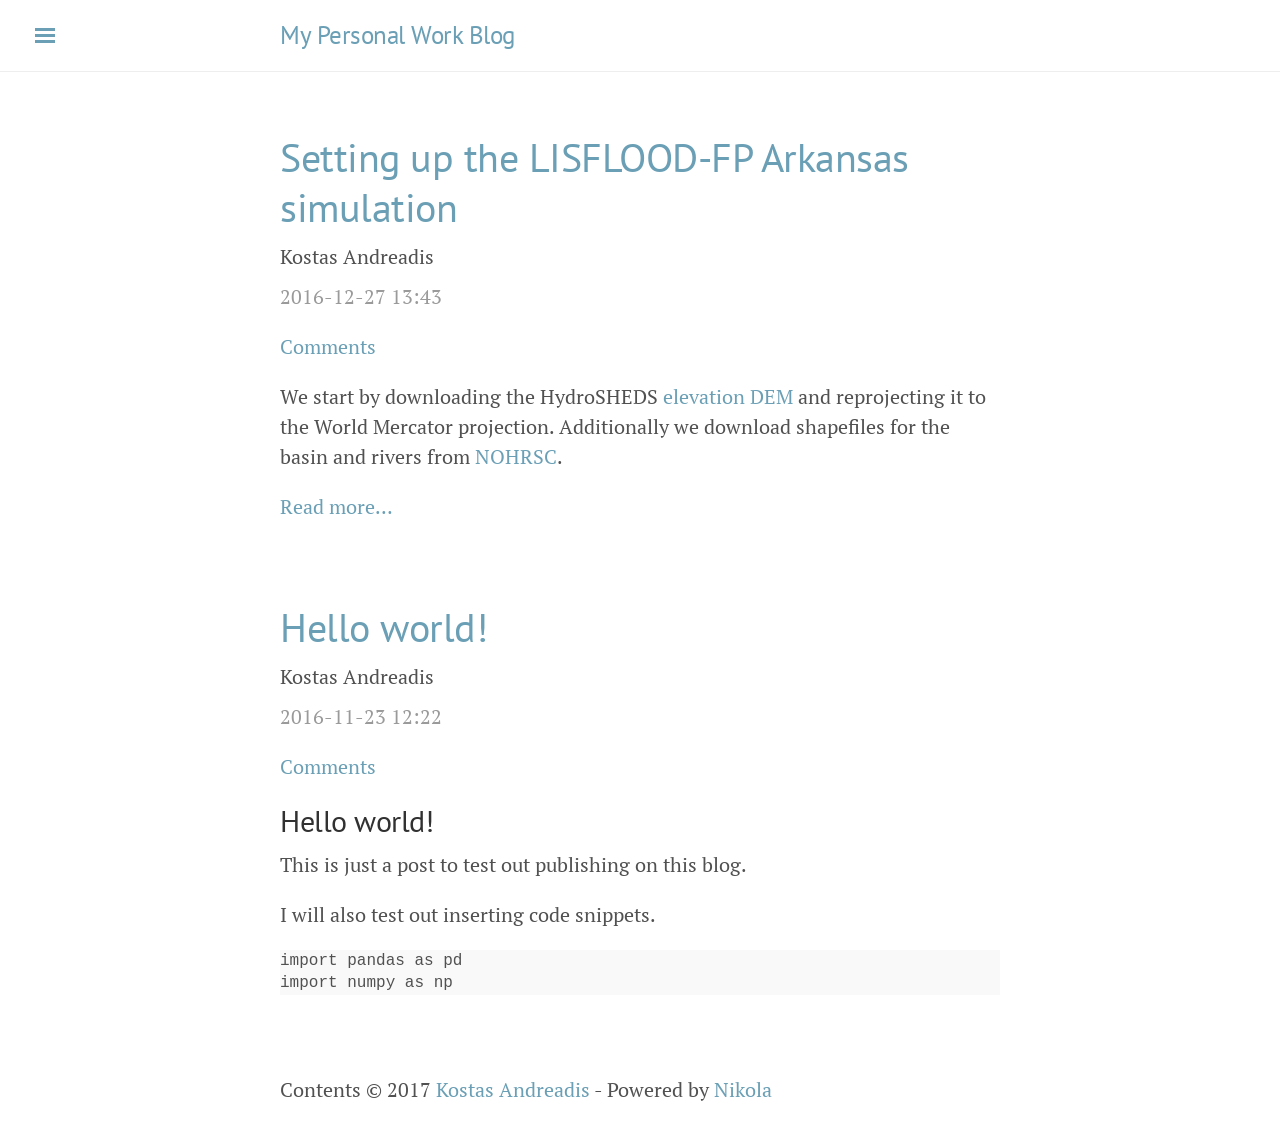
<file: index.html>
<!DOCTYPE html>
<html prefix="og: http://ogp.me/ns# article: http://ogp.me/ns/article# " vocab="http://ogp.me/ns" lang="en">
<head>
<meta charset="utf-8">
<meta name="description" content="Blogging about my work projects.">
<meta name="viewport" content="width=device-width">
<title>My Personal Work Blog | My Personal Work Blog</title>
<link href="assets/css/all.css" rel="stylesheet" type="text/css">
<link rel="stylesheet" href="//fonts.googleapis.com/css?family=PT+Serif:400,400italic,700%7CPT+Sans:400">
<link rel="alternate" type="application/rss+xml" title="RSS" href="rss.xml">
<link rel="canonical" href="https://kandread.github.io/">
<!--[if lt IE 9]><script src="assets/js/html5.js"></script><![endif]--><link rel="prefetch" href="posts/Setting-up-the-LISFLOOD-FP-Arkansas-simulation/" type="text/html">
</head>
<body class="theme-base-0d">
    <a href="#content" class="sr-only sr-only-focusable">Skip to main content</a>
    <!-- Target for toggling the sidebar `.sidebar-checkbox` is for regular
            styles, `#sidebar-checkbox` for behavior. -->
    <input type="checkbox" class="sidebar-checkbox" id="sidebar-checkbox"><!-- Toggleable sidebar --><div class="sidebar" id="sidebar">
        <div class="sidebar-item">
            <p>A reserved <a href="https://getnikola.com" target="_blank">Nikola</a> theme that places the utmost gravity on content with a hidden drawer. Made by <a href="https://twitter.com/mdo" target="_blank">@mdo</a> for Jekyll,
            ported to Nikola by <a href="https://twitter.com/ralsina" target="_blank">@ralsina</a>.</p>
        </div>
        
    <nav id="menu" role="navigation" class="sidebar-nav"><a class="sidebar-nav-item" href="archive.html">Archive</a>
        <a class="sidebar-nav-item" href="categories/">Tags</a>
        <a class="sidebar-nav-item" href="rss.xml">RSS feed</a>
    
    
    </nav>
</div>

    <!-- Wrap is the content to shift when toggling the sidebar. We wrap the
         content to avoid any CSS collisions with our real content. -->
    <div class="wrap">
      <div class="masthead">
        <div class="container">
          
    <h3 id="brand" class="masthead-title">
      <a href="https://kandread.github.io/" title="My Personal Work Blog" rel="home">My Personal Work Blog</a>
    </h3>

        </div>
      </div>

      <div class="container content" id="content">
        

<div class="posts">
    <article class="post h-entry post-text"><header><h1 class="post-title p-name"><a href="posts/Setting-up-the-LISFLOOD-FP-Arkansas-simulation/" class="u-url">Setting up the LISFLOOD-FP Arkansas simulation</a></h1>
        <div class="metadata">
            <p class="byline author vcard"><span class="byline-name fn">Kostas Andreadis</span></p>
            <p class="dateline"><a href="posts/Setting-up-the-LISFLOOD-FP-Arkansas-simulation/" rel="bookmark"><time class="post-date published dt-published" datetime="2016-12-27T13:43:00-08:00" title="2016-12-27 13:43">2016-12-27 13:43</time></a></p>
                <p class="commentline">
        
    <a href="posts/Setting-up-the-LISFLOOD-FP-Arkansas-simulation/#disqus_thread" data-disqus-identifier="cache/posts/setting-up-the-arkansas-lisflood-fp-simulation.html">Comments</a>


        </p>
</div>
    </header><div class="p-summary entry-summary">
    <div>
<p>We start by downloading the HydroSHEDS <a class="reference external" href="http://earlywarning.usgs.gov/hydrodata/sa_30s_zip_grid/na_dem_30s_grid.zip">elevation DEM</a> and reprojecting it to the World Mercator projection. Additionally we download shapefiles for the basin and rivers from <a class="reference external" href="http://www.nohrsc.noaa.gov/gisdatasets/">NOHRSC</a>.</p>
<p class="more"><a href="posts/Setting-up-the-LISFLOOD-FP-Arkansas-simulation/">Read more…</a></p>
</div>
    </div>
    </article><article class="post h-entry post-text"><header><h1 class="post-title p-name"><a href="posts/hello-world/" class="u-url">Hello world!</a></h1>
        <div class="metadata">
            <p class="byline author vcard"><span class="byline-name fn">Kostas Andreadis</span></p>
            <p class="dateline"><a href="posts/hello-world/" rel="bookmark"><time class="post-date published dt-published" datetime="2016-11-23T12:22:58-08:00" title="2016-11-23 12:22">2016-11-23 12:22</time></a></p>
                <p class="commentline">
        
    <a href="posts/hello-world/#disqus_thread" data-disqus-identifier="cache/posts/hello-world.html">Comments</a>


        </p>
</div>
    </header><div class="p-summary entry-summary">
    <div id="outline-container-sec-1" class="outline-2">
<h2 id="sec-1">Hello world!</h2>
<div class="outline-text-2" id="text-1">
<p>
This is just a post to test out publishing on this blog.
</p>

<p>
I will also test out inserting code snippets.
</p>
<div class="highlight"><pre><span></span><span class="kn">import</span> <span class="nn">pandas</span> <span class="kn">as</span> <span class="nn">pd</span>
<span class="kn">import</span> <span class="nn">numpy</span> <span class="kn">as</span> <span class="nn">np</span>
</pre></div>
</div>
</div>
    </div>
    </article>
</div>



        
       <script>var disqus_shortname="https-kandread-github-io";(function(){var a=document.createElement("script");a.async=true;a.src="https://"+disqus_shortname+".disqus.com/count.js";(document.getElementsByTagName("head")[0]||document.getElementsByTagName("body")[0]).appendChild(a)}());</script><footer id="footer"><p>Contents © 2017         <a href="mailto:kandread@jpl.nasa.gov">Kostas Andreadis</a> - Powered by         <a href="https://getnikola.com" rel="nofollow">Nikola</a>         </p>
            
        </footer>
</div>
    </div>
    <label for="sidebar-checkbox" class="sidebar-toggle"></label>
    
    
    
            <script src="assets/js/all-nocdn.js"></script><!-- fancy dates --><script>
    moment.locale("en");
    fancydates(0, "YYYY-MM-DD HH:mm");
    </script><!-- end fancy dates -->
</body>
</html>
</file>
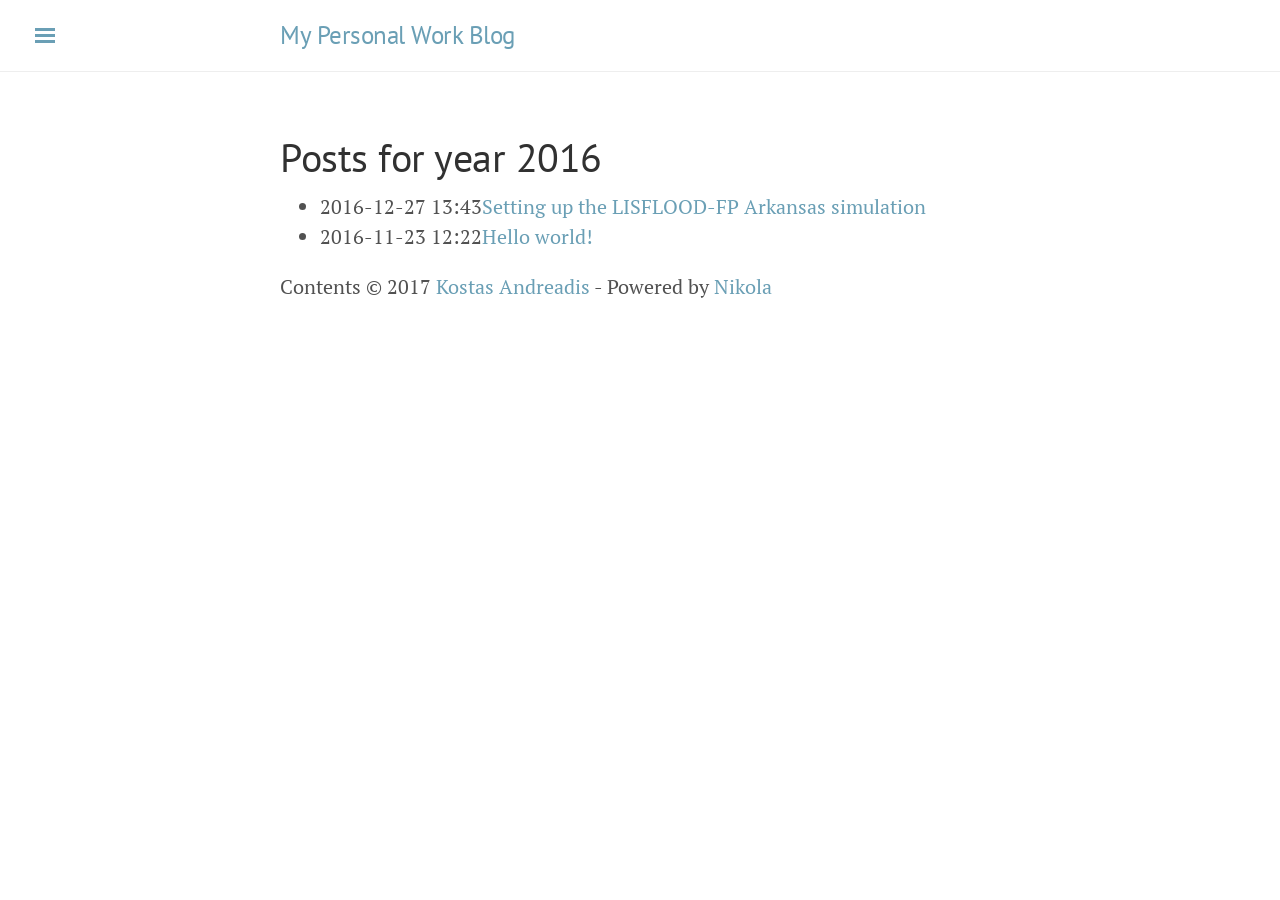
<file: 2016/index.html>
<!DOCTYPE html>
<html prefix="og: http://ogp.me/ns# article: http://ogp.me/ns/article# " vocab="http://ogp.me/ns" lang="en">
<head>
<meta charset="utf-8">
<meta name="description" content="Blogging about my work projects.">
<meta name="viewport" content="width=device-width">
<title>Posts for year 2016 | My Personal Work Blog</title>
<link href="../assets/css/all.css" rel="stylesheet" type="text/css">
<link rel="stylesheet" href="//fonts.googleapis.com/css?family=PT+Serif:400,400italic,700%7CPT+Sans:400">
<link rel="alternate" type="application/rss+xml" title="RSS" href="../rss.xml">
<link rel="canonical" href="https://kandread.github.io/2016/">
<!--[if lt IE 9]><script src="../assets/js/html5.js"></script><![endif]-->
</head>
<body class="theme-base-0d">
    <a href="#content" class="sr-only sr-only-focusable">Skip to main content</a>
    <!-- Target for toggling the sidebar `.sidebar-checkbox` is for regular
            styles, `#sidebar-checkbox` for behavior. -->
    <input type="checkbox" class="sidebar-checkbox" id="sidebar-checkbox"><!-- Toggleable sidebar --><div class="sidebar" id="sidebar">
        <div class="sidebar-item">
            <p>A reserved <a href="https://getnikola.com" target="_blank">Nikola</a> theme that places the utmost gravity on content with a hidden drawer. Made by <a href="https://twitter.com/mdo" target="_blank">@mdo</a> for Jekyll,
            ported to Nikola by <a href="https://twitter.com/ralsina" target="_blank">@ralsina</a>.</p>
        </div>
        
    <nav id="menu" role="navigation" class="sidebar-nav"><a class="sidebar-nav-item" href="../archive.html">Archive</a>
        <a class="sidebar-nav-item" href="../categories/">Tags</a>
        <a class="sidebar-nav-item" href="../rss.xml">RSS feed</a>
    
    
    </nav>
</div>

    <!-- Wrap is the content to shift when toggling the sidebar. We wrap the
         content to avoid any CSS collisions with our real content. -->
    <div class="wrap">
      <div class="masthead">
        <div class="container">
          
    <h3 id="brand" class="masthead-title">
      <a href="https://kandread.github.io/" title="My Personal Work Blog" rel="home">My Personal Work Blog</a>
    </h3>

        </div>
      </div>

      <div class="container content" id="content">
        
<article class="listpage"><header><h1>Posts for year 2016</h1>
    </header><ul class="postlist">
<li>
<time class="listdate" datetime="2016-12-27T13:43:00-08:00" title="2016-12-27 13:43">2016-12-27 13:43</time><a href="../posts/Setting-up-the-LISFLOOD-FP-Arkansas-simulation/" class="listtitle">Setting up the LISFLOOD-FP Arkansas simulation</a>
</li>
        <li>
<time class="listdate" datetime="2016-11-23T12:22:58-08:00" title="2016-11-23 12:22">2016-11-23 12:22</time><a href="../posts/hello-world/" class="listtitle">Hello world!</a>
</li>
    </ul></article><footer id="footer"><p>Contents © 2017         <a href="mailto:kandread@jpl.nasa.gov">Kostas Andreadis</a> - Powered by         <a href="https://getnikola.com" rel="nofollow">Nikola</a>         </p>
            
        </footer>
</div>
    </div>
    <label for="sidebar-checkbox" class="sidebar-toggle"></label>
    
    
    
            <script src="../assets/js/all-nocdn.js"></script><!-- fancy dates --><script>
    moment.locale("en");
    fancydates(0, "YYYY-MM-DD HH:mm");
    </script><!-- end fancy dates -->
</body>
</html>
</file>
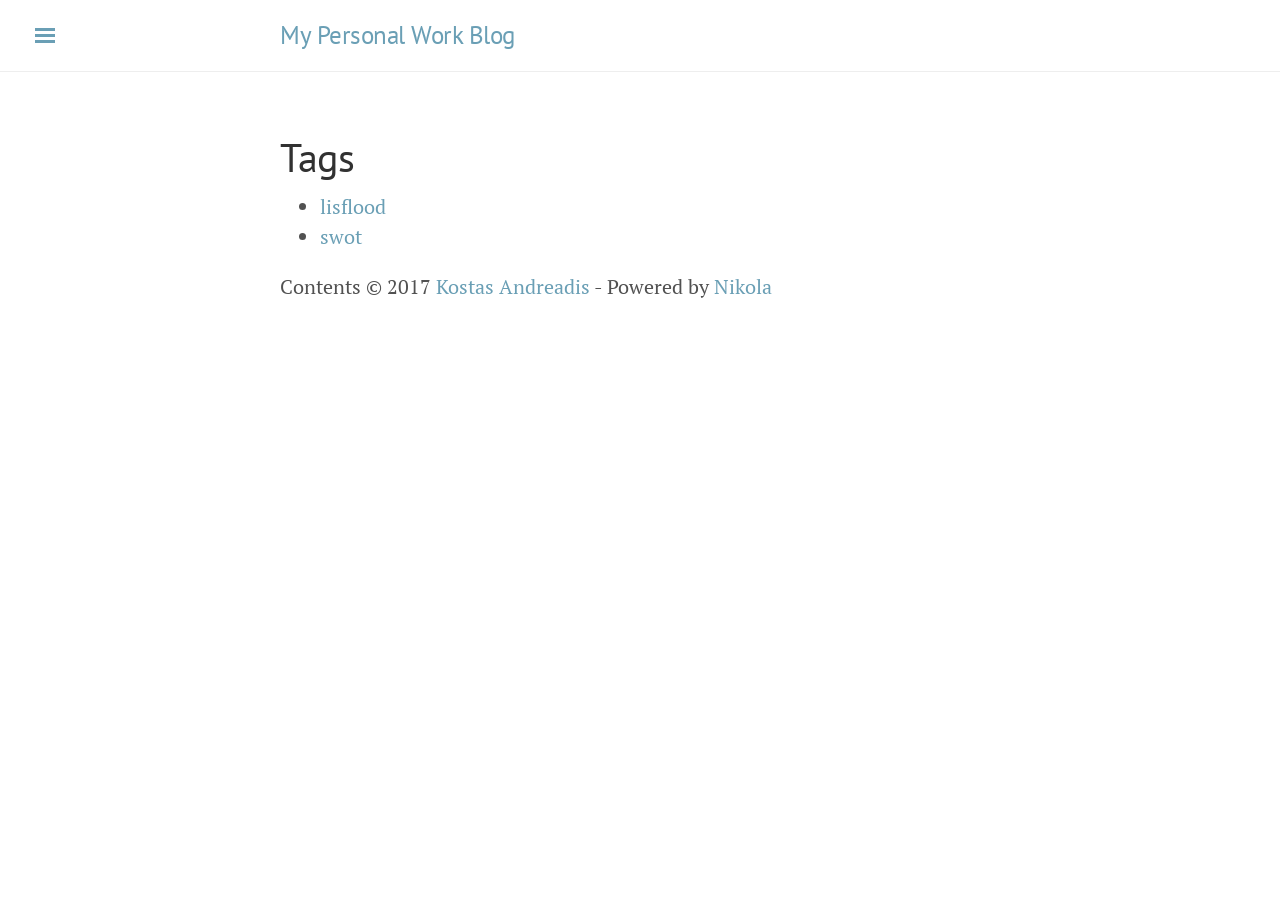
<file: categories/index.html>
<!DOCTYPE html>
<html prefix="og: http://ogp.me/ns# article: http://ogp.me/ns/article# " vocab="http://ogp.me/ns" lang="en">
<head>
<meta charset="utf-8">
<meta name="description" content="Tags">
<meta name="viewport" content="width=device-width">
<title>Tags | My Personal Work Blog</title>
<link href="../assets/css/all.css" rel="stylesheet" type="text/css">
<link rel="stylesheet" href="//fonts.googleapis.com/css?family=PT+Serif:400,400italic,700%7CPT+Sans:400">
<link rel="alternate" type="application/rss+xml" title="RSS" href="../rss.xml">
<link rel="canonical" href="https://kandread.github.io/categories/">
<!--[if lt IE 9]><script src="../assets/js/html5.js"></script><![endif]-->
</head>
<body class="theme-base-0d">
    <a href="#content" class="sr-only sr-only-focusable">Skip to main content</a>
    <!-- Target for toggling the sidebar `.sidebar-checkbox` is for regular
            styles, `#sidebar-checkbox` for behavior. -->
    <input type="checkbox" class="sidebar-checkbox" id="sidebar-checkbox"><!-- Toggleable sidebar --><div class="sidebar" id="sidebar">
        <div class="sidebar-item">
            <p>A reserved <a href="https://getnikola.com" target="_blank">Nikola</a> theme that places the utmost gravity on content with a hidden drawer. Made by <a href="https://twitter.com/mdo" target="_blank">@mdo</a> for Jekyll,
            ported to Nikola by <a href="https://twitter.com/ralsina" target="_blank">@ralsina</a>.</p>
        </div>
        
    <nav id="menu" role="navigation" class="sidebar-nav"><a class="sidebar-nav-item" href="../archive.html">Archive</a>
        <a class="sidebar-nav-item" href=".">Tags</a>
        <a class="sidebar-nav-item" href="../rss.xml">RSS feed</a>
    
    
    </nav>
</div>

    <!-- Wrap is the content to shift when toggling the sidebar. We wrap the
         content to avoid any CSS collisions with our real content. -->
    <div class="wrap">
      <div class="masthead">
        <div class="container">
          
    <h3 id="brand" class="masthead-title">
      <a href="https://kandread.github.io/" title="My Personal Work Blog" rel="home">My Personal Work Blog</a>
    </h3>

        </div>
      </div>

      <div class="container content" id="content">
        
<article class="tagindex"><header><h1>Tags</h1>
    </header><ul class="postlist">
<li><a class="reference listtitle" href="lisflood/">lisflood</a></li>
                <li><a class="reference listtitle" href="swot/">swot</a></li>
        </ul></article><footer id="footer"><p>Contents © 2017         <a href="mailto:kandread@jpl.nasa.gov">Kostas Andreadis</a> - Powered by         <a href="https://getnikola.com" rel="nofollow">Nikola</a>         </p>
            
        </footer>
</div>
    </div>
    <label for="sidebar-checkbox" class="sidebar-toggle"></label>
    
    
    
            <script src="../assets/js/all-nocdn.js"></script><!-- fancy dates --><script>
    moment.locale("en");
    fancydates(0, "YYYY-MM-DD HH:mm");
    </script><!-- end fancy dates -->
</body>
</html>
</file>
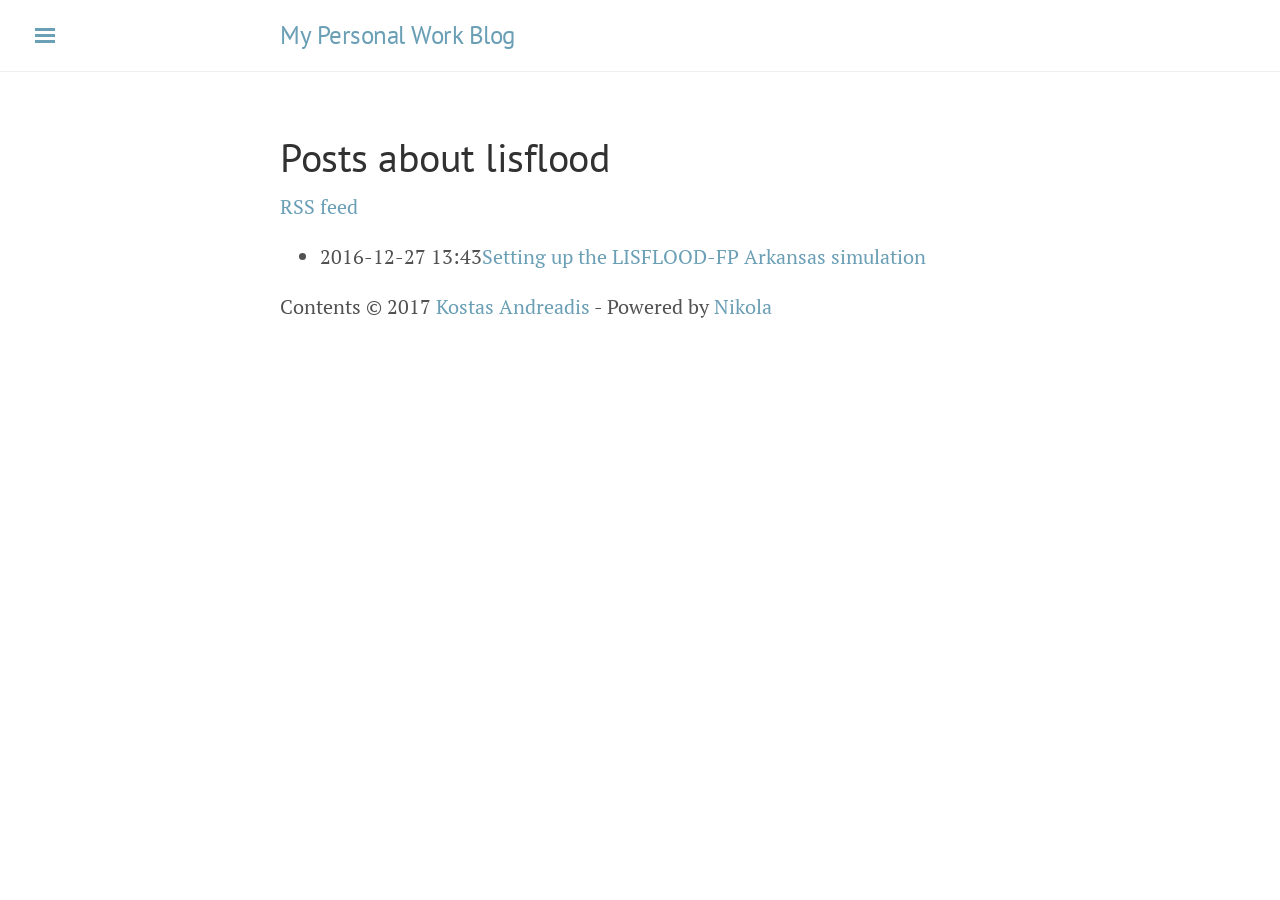
<file: categories/lisflood/index.html>
<!DOCTYPE html>
<html prefix="og: http://ogp.me/ns# article: http://ogp.me/ns/article# " vocab="http://ogp.me/ns" lang="en">
<head>
<meta charset="utf-8">
<meta name="viewport" content="width=device-width">
<title>Posts about lisflood | My Personal Work Blog</title>
<link href="../../assets/css/all.css" rel="stylesheet" type="text/css">
<link rel="stylesheet" href="//fonts.googleapis.com/css?family=PT+Serif:400,400italic,700%7CPT+Sans:400">
<link rel="alternate" type="application/rss+xml" title="RSS" href="../../rss.xml">
<link rel="canonical" href="https://kandread.github.io/categories/lisflood/">
<!--[if lt IE 9]><script src="../../assets/js/html5.js"></script><![endif]--><link rel="alternate" type="application/rss+xml" title="RSS for tag lisflood" href="../lisflood.xml">
</head>
<body class="theme-base-0d">
    <a href="#content" class="sr-only sr-only-focusable">Skip to main content</a>
    <!-- Target for toggling the sidebar `.sidebar-checkbox` is for regular
            styles, `#sidebar-checkbox` for behavior. -->
    <input type="checkbox" class="sidebar-checkbox" id="sidebar-checkbox"><!-- Toggleable sidebar --><div class="sidebar" id="sidebar">
        <div class="sidebar-item">
            <p>A reserved <a href="https://getnikola.com" target="_blank">Nikola</a> theme that places the utmost gravity on content with a hidden drawer. Made by <a href="https://twitter.com/mdo" target="_blank">@mdo</a> for Jekyll,
            ported to Nikola by <a href="https://twitter.com/ralsina" target="_blank">@ralsina</a>.</p>
        </div>
        
    <nav id="menu" role="navigation" class="sidebar-nav"><a class="sidebar-nav-item" href="../../archive.html">Archive</a>
        <a class="sidebar-nav-item" href="../">Tags</a>
        <a class="sidebar-nav-item" href="../../rss.xml">RSS feed</a>
    
    
    </nav>
</div>

    <!-- Wrap is the content to shift when toggling the sidebar. We wrap the
         content to avoid any CSS collisions with our real content. -->
    <div class="wrap">
      <div class="masthead">
        <div class="container">
          
    <h3 id="brand" class="masthead-title">
      <a href="https://kandread.github.io/" title="My Personal Work Blog" rel="home">My Personal Work Blog</a>
    </h3>

        </div>
      </div>

      <div class="container content" id="content">
        
<article class="tagpage"><header><h1>Posts about lisflood</h1>
        <div class="metadata">
                <p class="feedlink"><a href="../lisflood.xml" type="application/rss+xml">RSS feed</a></p>
        </div>
    </header><ul class="postlist">
<li>
<time class="listdate" datetime="2016-12-27T13:43:00-08:00" title="2016-12-27 13:43">2016-12-27 13:43</time><a href="../../posts/Setting-up-the-LISFLOOD-FP-Arkansas-simulation/" class="listtitle">Setting up the LISFLOOD-FP Arkansas simulation</a><a></a>
</li>
    </ul></article><footer id="footer"><p>Contents © 2017         <a href="mailto:kandread@jpl.nasa.gov">Kostas Andreadis</a> - Powered by         <a href="https://getnikola.com" rel="nofollow">Nikola</a>         </p>
            
        </footer>
</div>
    </div>
    <label for="sidebar-checkbox" class="sidebar-toggle"></label>
    
    
    
            <script src="../../assets/js/all-nocdn.js"></script><!-- fancy dates --><script>
    moment.locale("en");
    fancydates(0, "YYYY-MM-DD HH:mm");
    </script><!-- end fancy dates -->
</body>
</html>
</file>
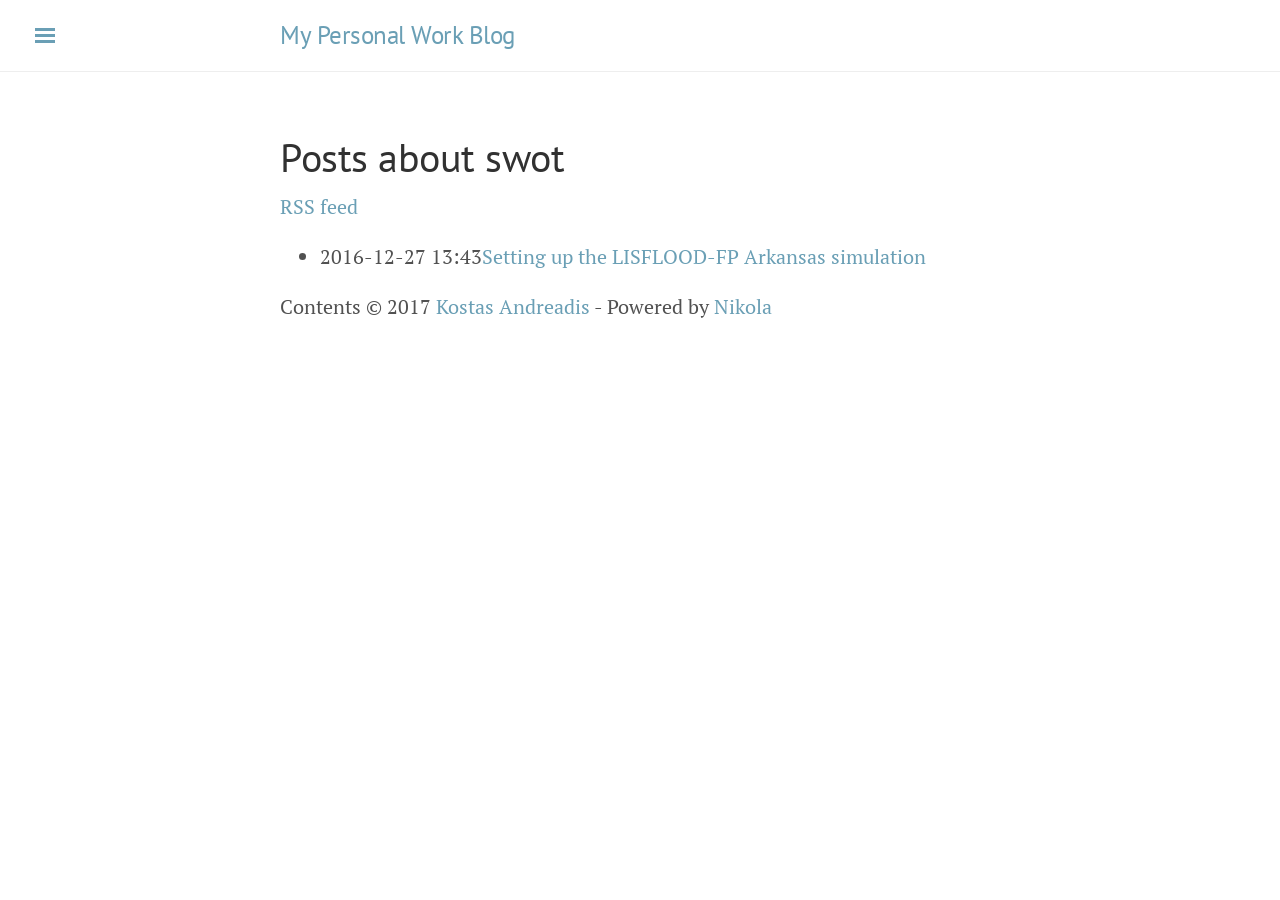
<file: categories/swot/index.html>
<!DOCTYPE html>
<html prefix="og: http://ogp.me/ns# article: http://ogp.me/ns/article# " vocab="http://ogp.me/ns" lang="en">
<head>
<meta charset="utf-8">
<meta name="viewport" content="width=device-width">
<title>Posts about swot | My Personal Work Blog</title>
<link href="../../assets/css/all.css" rel="stylesheet" type="text/css">
<link rel="stylesheet" href="//fonts.googleapis.com/css?family=PT+Serif:400,400italic,700%7CPT+Sans:400">
<link rel="alternate" type="application/rss+xml" title="RSS" href="../../rss.xml">
<link rel="canonical" href="https://kandread.github.io/categories/swot/">
<!--[if lt IE 9]><script src="../../assets/js/html5.js"></script><![endif]--><link rel="alternate" type="application/rss+xml" title="RSS for tag swot" href="../swot.xml">
</head>
<body class="theme-base-0d">
    <a href="#content" class="sr-only sr-only-focusable">Skip to main content</a>
    <!-- Target for toggling the sidebar `.sidebar-checkbox` is for regular
            styles, `#sidebar-checkbox` for behavior. -->
    <input type="checkbox" class="sidebar-checkbox" id="sidebar-checkbox"><!-- Toggleable sidebar --><div class="sidebar" id="sidebar">
        <div class="sidebar-item">
            <p>A reserved <a href="https://getnikola.com" target="_blank">Nikola</a> theme that places the utmost gravity on content with a hidden drawer. Made by <a href="https://twitter.com/mdo" target="_blank">@mdo</a> for Jekyll,
            ported to Nikola by <a href="https://twitter.com/ralsina" target="_blank">@ralsina</a>.</p>
        </div>
        
    <nav id="menu" role="navigation" class="sidebar-nav"><a class="sidebar-nav-item" href="../../archive.html">Archive</a>
        <a class="sidebar-nav-item" href="../">Tags</a>
        <a class="sidebar-nav-item" href="../../rss.xml">RSS feed</a>
    
    
    </nav>
</div>

    <!-- Wrap is the content to shift when toggling the sidebar. We wrap the
         content to avoid any CSS collisions with our real content. -->
    <div class="wrap">
      <div class="masthead">
        <div class="container">
          
    <h3 id="brand" class="masthead-title">
      <a href="https://kandread.github.io/" title="My Personal Work Blog" rel="home">My Personal Work Blog</a>
    </h3>

        </div>
      </div>

      <div class="container content" id="content">
        
<article class="tagpage"><header><h1>Posts about swot</h1>
        <div class="metadata">
                <p class="feedlink"><a href="../swot.xml" type="application/rss+xml">RSS feed</a></p>
        </div>
    </header><ul class="postlist">
<li>
<time class="listdate" datetime="2016-12-27T13:43:00-08:00" title="2016-12-27 13:43">2016-12-27 13:43</time><a href="../../posts/Setting-up-the-LISFLOOD-FP-Arkansas-simulation/" class="listtitle">Setting up the LISFLOOD-FP Arkansas simulation</a><a></a>
</li>
    </ul></article><footer id="footer"><p>Contents © 2017         <a href="mailto:kandread@jpl.nasa.gov">Kostas Andreadis</a> - Powered by         <a href="https://getnikola.com" rel="nofollow">Nikola</a>         </p>
            
        </footer>
</div>
    </div>
    <label for="sidebar-checkbox" class="sidebar-toggle"></label>
    
    
    
            <script src="../../assets/js/all-nocdn.js"></script><!-- fancy dates --><script>
    moment.locale("en");
    fancydates(0, "YYYY-MM-DD HH:mm");
    </script><!-- end fancy dates -->
</body>
</html>
</file>
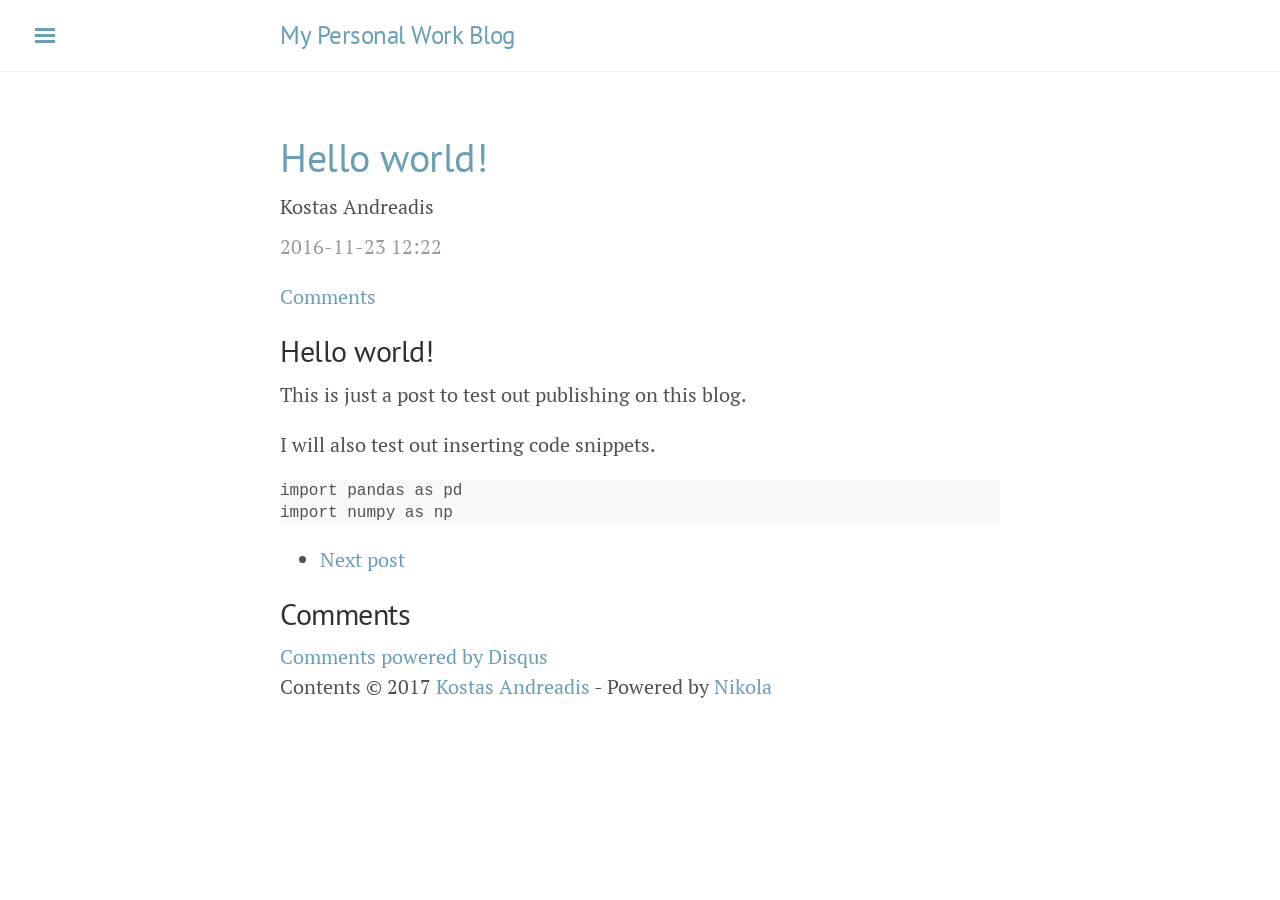
<file: posts/hello-world/index.html>
<!DOCTYPE html>
<html prefix="og: http://ogp.me/ns# article: http://ogp.me/ns/article# " vocab="http://ogp.me/ns" lang="en">
<head>
<meta charset="utf-8">
<meta name="viewport" content="width=device-width">
<title>Hello world! | My Personal Work Blog</title>
<link href="../../assets/css/all.css" rel="stylesheet" type="text/css">
<link rel="stylesheet" href="//fonts.googleapis.com/css?family=PT+Serif:400,400italic,700%7CPT+Sans:400">
<link rel="alternate" type="application/rss+xml" title="RSS" href="../../rss.xml">
<link rel="canonical" href="https://kandread.github.io/posts/hello-world/">
<!--[if lt IE 9]><script src="../../assets/js/html5.js"></script><![endif]--><meta name="author" content="Kostas Andreadis">
<link rel="next" href="../Setting-up-the-LISFLOOD-FP-Arkansas-simulation/" title="Setting up the LISFLOOD-FP Arkansas simulation" type="text/html">
<meta property="og:site_name" content="My Personal Work Blog">
<meta property="og:title" content="Hello world!">
<meta property="og:url" content="https://kandread.github.io/posts/hello-world/">
<meta property="og:description" content="Hello world!


This is just a post to test out publishing on this blog.



I will also test out inserting code snippets.

import pandas as pd
import numpy as np">
<meta property="og:type" content="article">
<meta property="article:published_time" content="2016-11-23T12:22:58-08:00">
</head>
<body class="theme-base-0d">
    <a href="#content" class="sr-only sr-only-focusable">Skip to main content</a>
    <!-- Target for toggling the sidebar `.sidebar-checkbox` is for regular
            styles, `#sidebar-checkbox` for behavior. -->
    <input type="checkbox" class="sidebar-checkbox" id="sidebar-checkbox"><!-- Toggleable sidebar --><div class="sidebar" id="sidebar">
        <div class="sidebar-item">
            <p>A reserved <a href="https://getnikola.com" target="_blank">Nikola</a> theme that places the utmost gravity on content with a hidden drawer. Made by <a href="https://twitter.com/mdo" target="_blank">@mdo</a> for Jekyll,
            ported to Nikola by <a href="https://twitter.com/ralsina" target="_blank">@ralsina</a>.</p>
        </div>
        
    <nav id="menu" role="navigation" class="sidebar-nav"><a class="sidebar-nav-item" href="../../archive.html">Archive</a>
        <a class="sidebar-nav-item" href="../../categories/">Tags</a>
        <a class="sidebar-nav-item" href="../../rss.xml">RSS feed</a>
    
    
    </nav>
</div>

    <!-- Wrap is the content to shift when toggling the sidebar. We wrap the
         content to avoid any CSS collisions with our real content. -->
    <div class="wrap">
      <div class="masthead">
        <div class="container">
          
    <h3 id="brand" class="masthead-title">
      <a href="https://kandread.github.io/" title="My Personal Work Blog" rel="home">My Personal Work Blog</a>
    </h3>

        </div>
      </div>

      <div class="container content" id="content">
        
<article class="post-text h-entry hentry postpage" itemscope="itemscope" itemtype="http://schema.org/Article"><header><h1 class="post-title p-name entry-title" itemprop="headline name"><a href="." class="u-url">Hello world!</a></h1>

        <div class="metadata">
            <p class="byline author vcard"><span class="byline-name fn">Kostas Andreadis</span></p>
            <p class="dateline"><a href="." rel="bookmark"><time class="post-date published dt-published" datetime="2016-11-23T12:22:58-08:00" itemprop="datePublished" title="2016-11-23 12:22">2016-11-23 12:22</time></a></p>
                <p class="commentline">
        
    <a href="#disqus_thread" data-disqus-identifier="cache/posts/hello-world.html">Comments</a>


        </p>
</div>
        

    </header><div class="e-content entry-content" itemprop="articleBody text">
    <div id="outline-container-sec-1" class="outline-2">
<h2 id="sec-1">Hello world!</h2>
<div class="outline-text-2" id="text-1">
<p>
This is just a post to test out publishing on this blog.
</p>

<p>
I will also test out inserting code snippets.
</p>
<div class="highlight"><pre><span></span><span class="kn">import</span> <span class="nn">pandas</span> <span class="kn">as</span> <span class="nn">pd</span>
<span class="kn">import</span> <span class="nn">numpy</span> <span class="kn">as</span> <span class="nn">np</span>
</pre></div>
</div>
</div>
    </div>
    <aside class="postpromonav"><nav><ul class="pager hidden-print">
<li class="next">
                <a href="../Setting-up-the-LISFLOOD-FP-Arkansas-simulation/" rel="next" title="Setting up the LISFLOOD-FP Arkansas simulation">Next post</a>
            </li>
        </ul></nav></aside><section class="comments hidden-print"><h2>Comments</h2>
        
        
        <div id="disqus_thread"></div>
        <script>
        var disqus_shortname ="https-kandread-github-io",
            disqus_url="https://kandread.github.io/posts/hello-world/",
        disqus_title="Hello world!",
        disqus_identifier="cache/posts/hello-world.html",
        disqus_config = function () {
            this.language = "en";
        };
        (function() {
            var dsq = document.createElement('script'); dsq.async = true;
            dsq.src = 'https://' + disqus_shortname + '.disqus.com/embed.js';
            (document.getElementsByTagName('head')[0] || document.getElementsByTagName('body')[0]).appendChild(dsq);
        })();
    </script><noscript>Please enable JavaScript to view the <a href="https://disqus.com/?ref_noscript" rel="nofollow">comments powered by Disqus.</a>
</noscript>
    <a href="https://disqus.com" class="dsq-brlink" rel="nofollow">Comments powered by <span class="logo-disqus">Disqus</span></a>


        </section></article><script>var disqus_shortname="https-kandread-github-io";(function(){var a=document.createElement("script");a.async=true;a.src="https://"+disqus_shortname+".disqus.com/count.js";(document.getElementsByTagName("head")[0]||document.getElementsByTagName("body")[0]).appendChild(a)}());</script><footer id="footer"><p>Contents © 2017         <a href="mailto:kandread@jpl.nasa.gov">Kostas Andreadis</a> - Powered by         <a href="https://getnikola.com" rel="nofollow">Nikola</a>         </p>
            
        </footer>
</div>
    </div>
    <label for="sidebar-checkbox" class="sidebar-toggle"></label>
    
    
    
            <script src="../../assets/js/all-nocdn.js"></script><!-- fancy dates --><script>
    moment.locale("en");
    fancydates(0, "YYYY-MM-DD HH:mm");
    </script><!-- end fancy dates -->
</body>
</html>
</file>
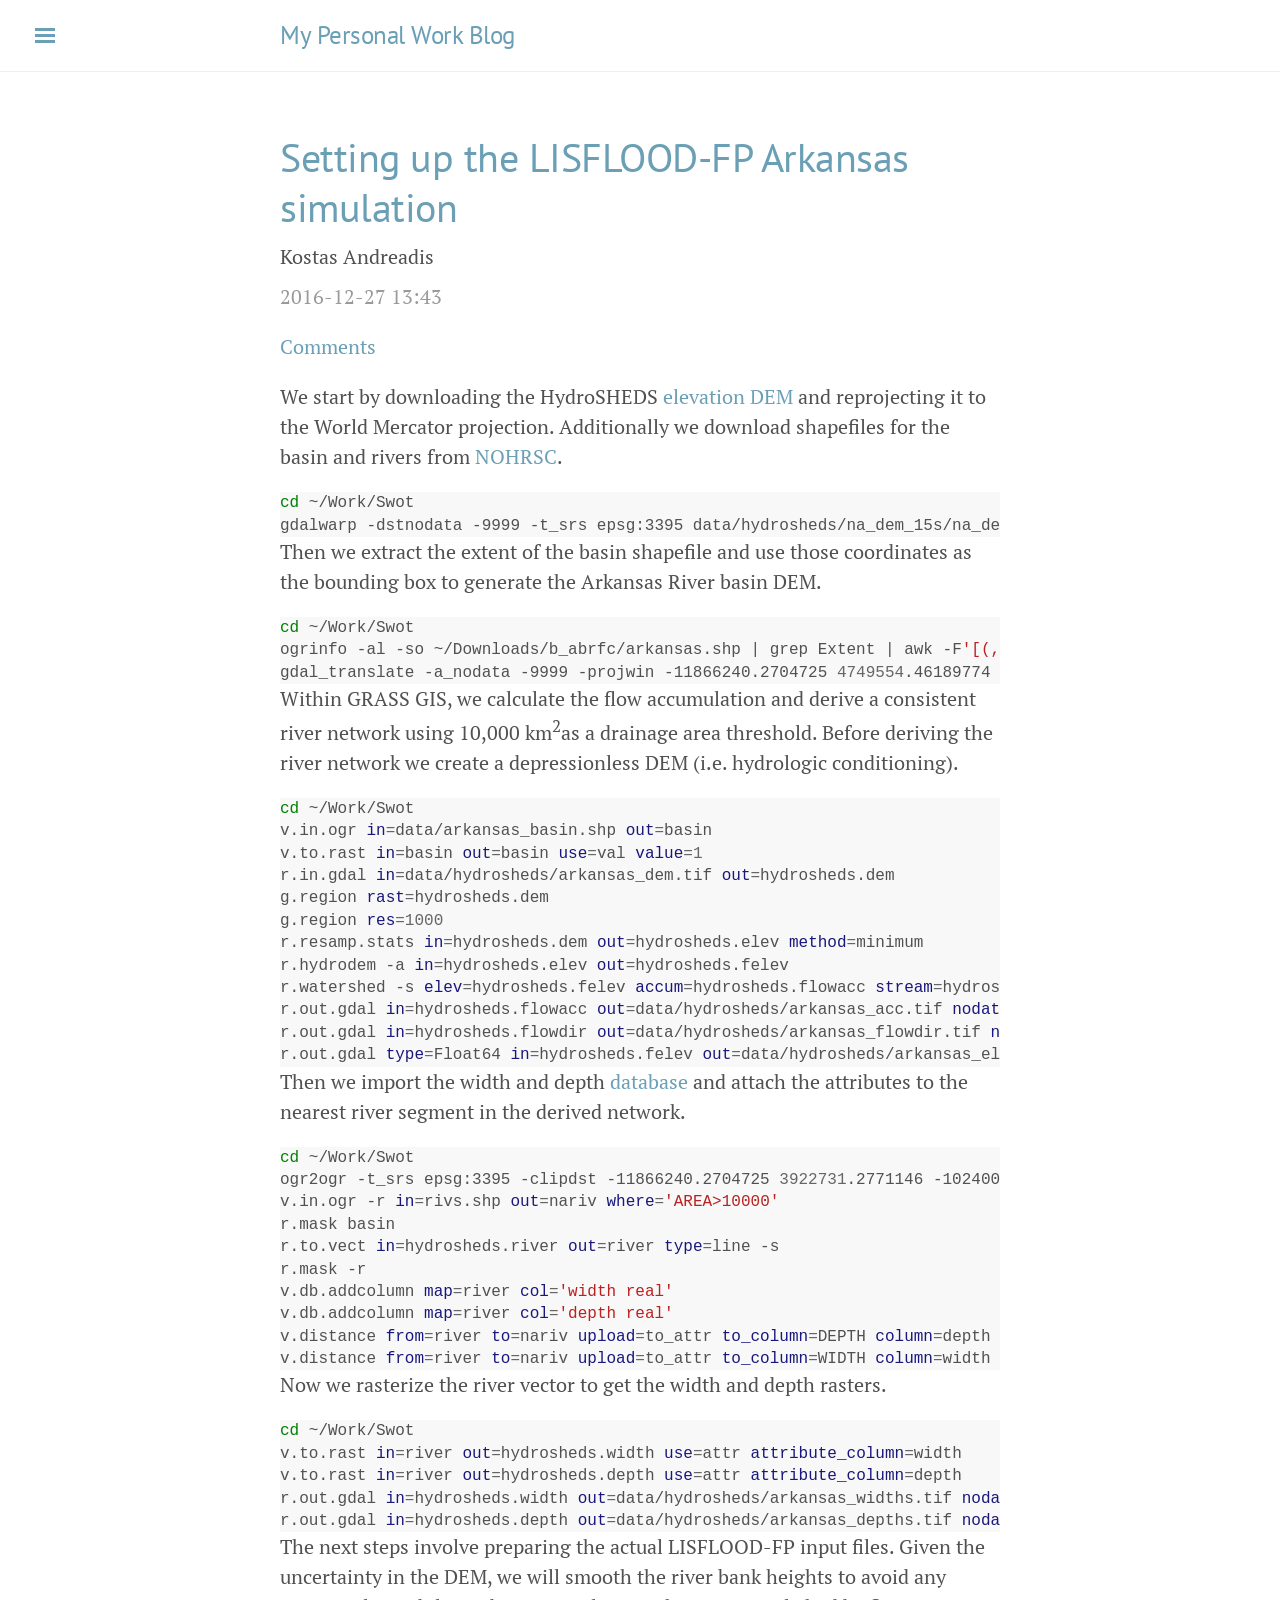
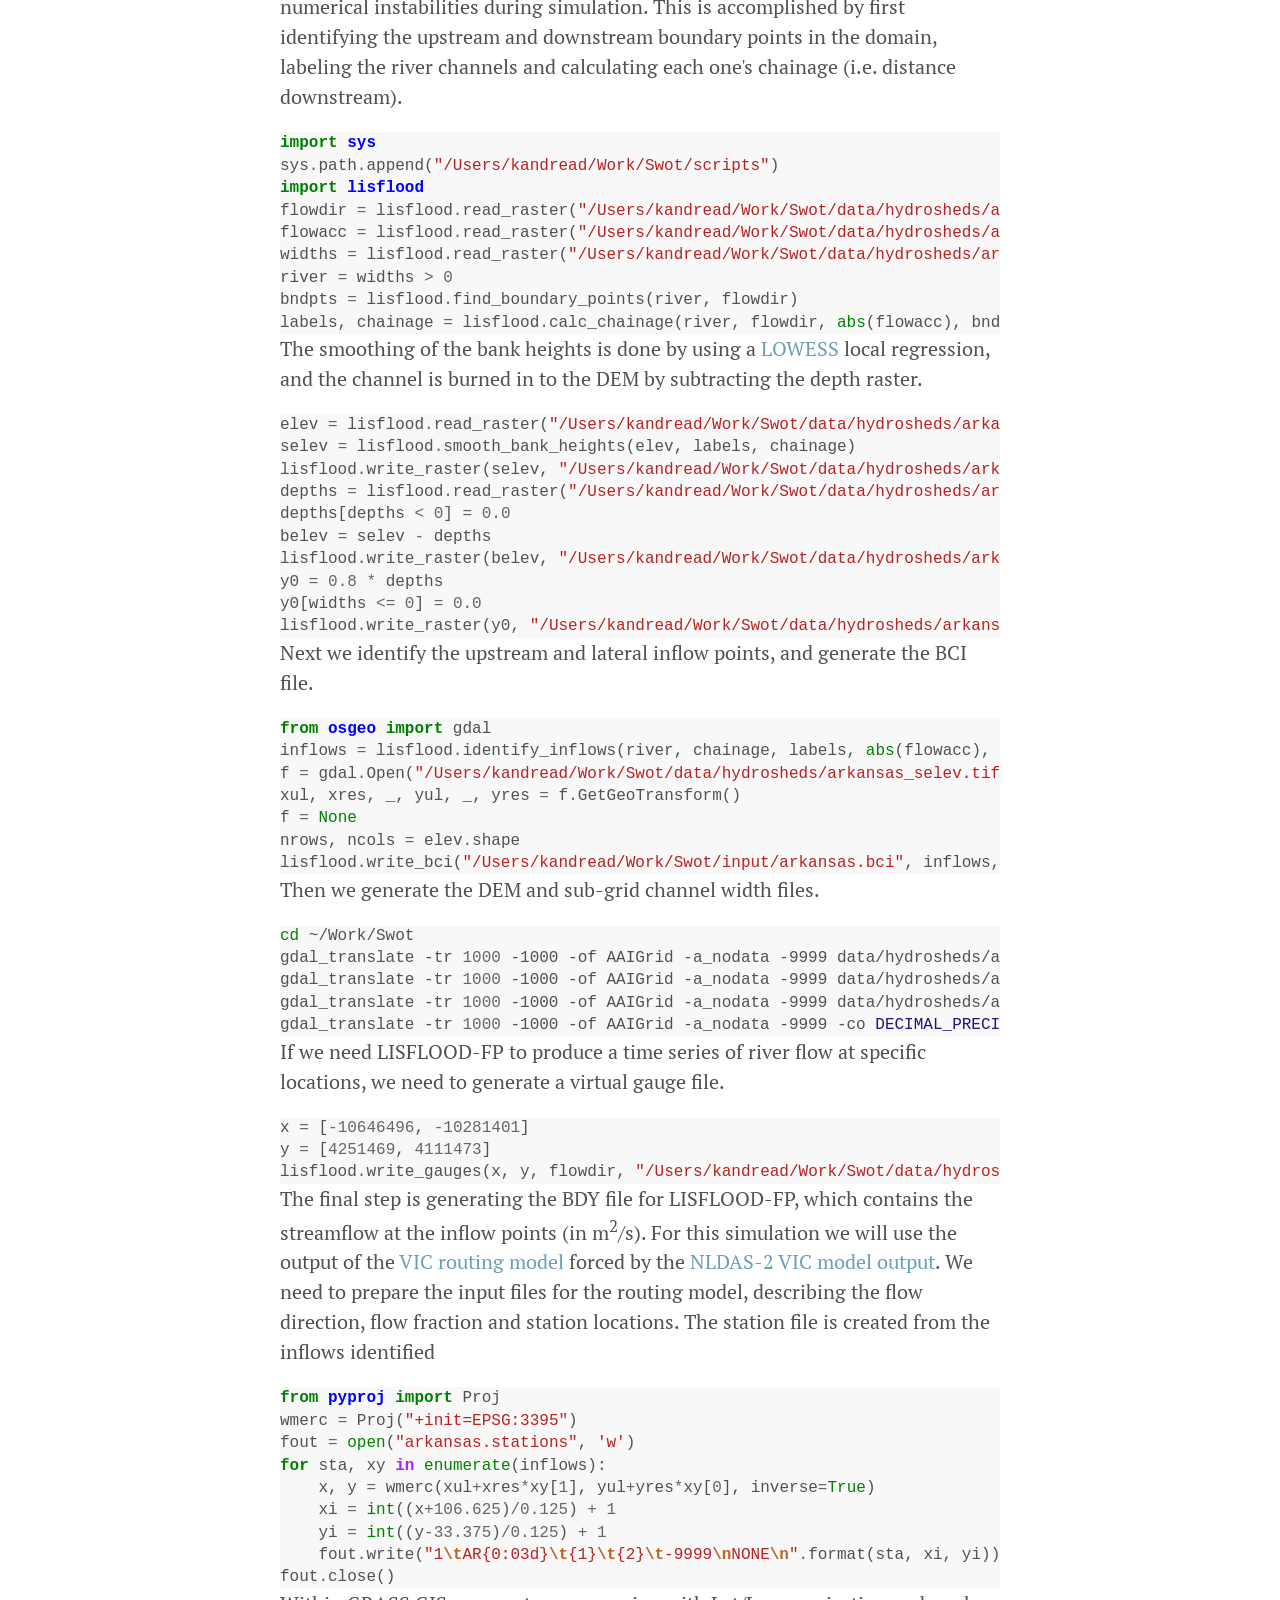
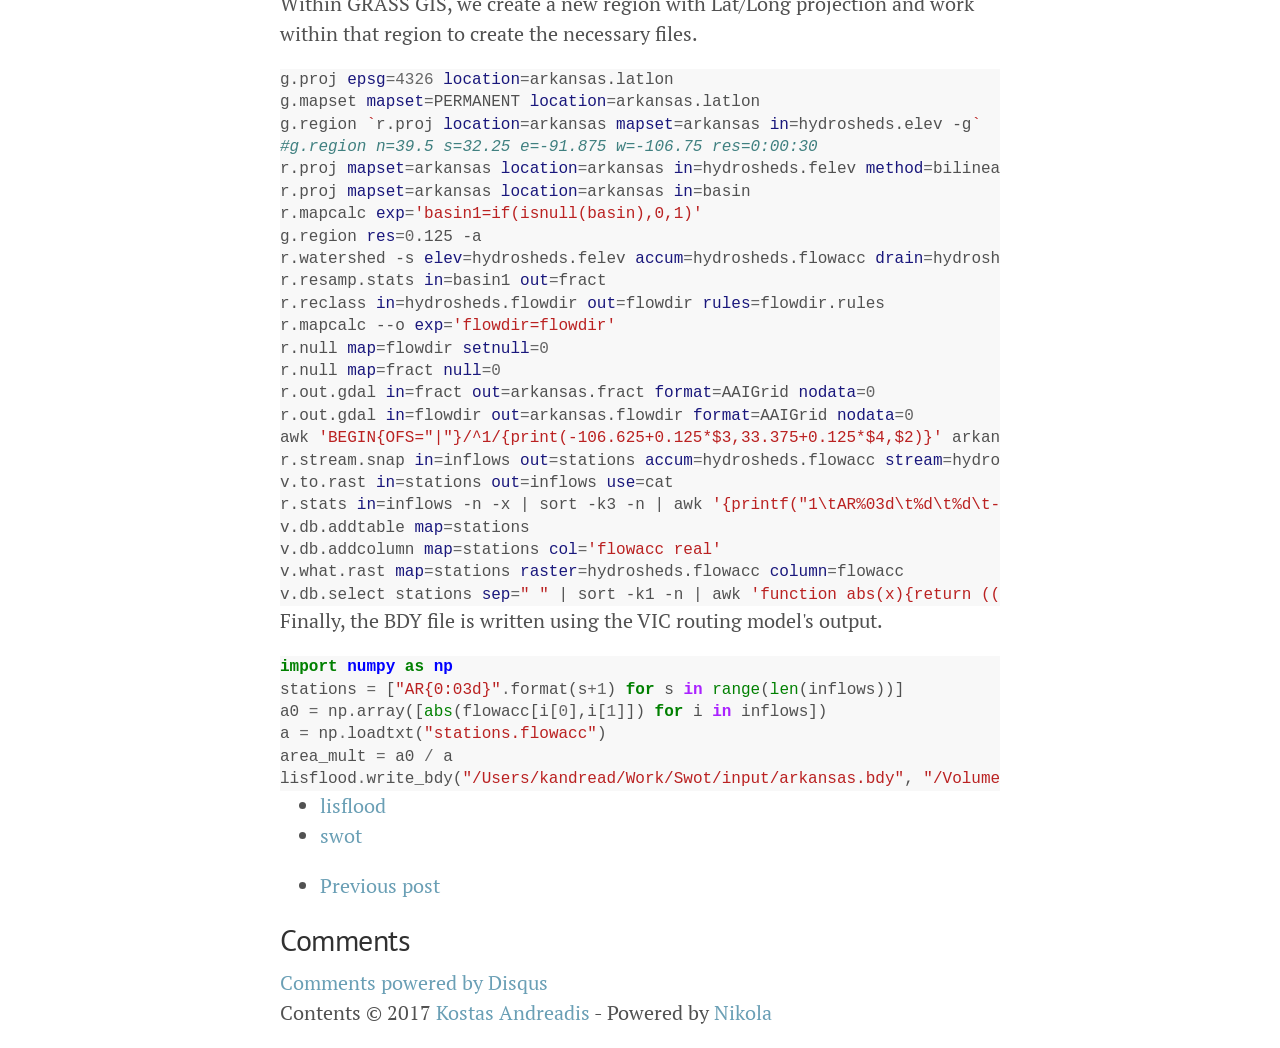
<file: posts/Setting-up-the-LISFLOOD-FP-Arkansas-simulation/index.html>
<!DOCTYPE html>
<html prefix="og: http://ogp.me/ns# article: http://ogp.me/ns/article# " vocab="http://ogp.me/ns" lang="en">
<head>
<meta charset="utf-8">
<meta name="viewport" content="width=device-width">
<title>Setting up the LISFLOOD-FP Arkansas simulation | My Personal Work Blog</title>
<link href="../../assets/css/all.css" rel="stylesheet" type="text/css">
<link rel="stylesheet" href="//fonts.googleapis.com/css?family=PT+Serif:400,400italic,700%7CPT+Sans:400">
<link rel="alternate" type="application/rss+xml" title="RSS" href="../../rss.xml">
<link rel="canonical" href="https://kandread.github.io/posts/Setting-up-the-LISFLOOD-FP-Arkansas-simulation/">
<!--[if lt IE 9]><script src="../../assets/js/html5.js"></script><![endif]--><meta name="author" content="Kostas Andreadis">
<link rel="prev" href="../hello-world/" title="Hello world!" type="text/html">
<meta property="og:site_name" content="My Personal Work Blog">
<meta property="og:title" content="Setting up the LISFLOOD-FP Arkansas simulation">
<meta property="og:url" content="https://kandread.github.io/posts/Setting-up-the-LISFLOOD-FP-Arkansas-simulation/">
<meta property="og:description" content="We start by downloading the HydroSHEDS elevation DEM and reprojecting it to the World Mercator projection. Additionally we download shapefiles for the basin and rivers from NOHRSC.

cd ~/Work/Swot
gda">
<meta property="og:type" content="article">
<meta property="article:published_time" content="2016-12-27T13:43:00-08:00">
<meta property="article:tag" content="lisflood">
<meta property="article:tag" content="swot">
</head>
<body class="theme-base-0d">
    <a href="#content" class="sr-only sr-only-focusable">Skip to main content</a>
    <!-- Target for toggling the sidebar `.sidebar-checkbox` is for regular
            styles, `#sidebar-checkbox` for behavior. -->
    <input type="checkbox" class="sidebar-checkbox" id="sidebar-checkbox"><!-- Toggleable sidebar --><div class="sidebar" id="sidebar">
        <div class="sidebar-item">
            <p>A reserved <a href="https://getnikola.com" target="_blank">Nikola</a> theme that places the utmost gravity on content with a hidden drawer. Made by <a href="https://twitter.com/mdo" target="_blank">@mdo</a> for Jekyll,
            ported to Nikola by <a href="https://twitter.com/ralsina" target="_blank">@ralsina</a>.</p>
        </div>
        
    <nav id="menu" role="navigation" class="sidebar-nav"><a class="sidebar-nav-item" href="../../archive.html">Archive</a>
        <a class="sidebar-nav-item" href="../../categories/">Tags</a>
        <a class="sidebar-nav-item" href="../../rss.xml">RSS feed</a>
    
    
    </nav>
</div>

    <!-- Wrap is the content to shift when toggling the sidebar. We wrap the
         content to avoid any CSS collisions with our real content. -->
    <div class="wrap">
      <div class="masthead">
        <div class="container">
          
    <h3 id="brand" class="masthead-title">
      <a href="https://kandread.github.io/" title="My Personal Work Blog" rel="home">My Personal Work Blog</a>
    </h3>

        </div>
      </div>

      <div class="container content" id="content">
        
<article class="post-text h-entry hentry postpage" itemscope="itemscope" itemtype="http://schema.org/Article"><header><h1 class="post-title p-name entry-title" itemprop="headline name"><a href="." class="u-url">Setting up the LISFLOOD-FP Arkansas simulation</a></h1>

        <div class="metadata">
            <p class="byline author vcard"><span class="byline-name fn">Kostas Andreadis</span></p>
            <p class="dateline"><a href="." rel="bookmark"><time class="post-date published dt-published" datetime="2016-12-27T13:43:00-08:00" itemprop="datePublished" title="2016-12-27 13:43">2016-12-27 13:43</time></a></p>
                <p class="commentline">
        
    <a href="#disqus_thread" data-disqus-identifier="cache/posts/setting-up-the-arkansas-lisflood-fp-simulation.html">Comments</a>


        </p>
</div>
        

    </header><div class="e-content entry-content" itemprop="articleBody text">
    <div>
<p>We start by downloading the HydroSHEDS <a class="reference external" href="http://earlywarning.usgs.gov/hydrodata/sa_30s_zip_grid/na_dem_30s_grid.zip">elevation DEM</a> and reprojecting it to the World Mercator projection. Additionally we download shapefiles for the basin and rivers from <a class="reference external" href="http://www.nohrsc.noaa.gov/gisdatasets/">NOHRSC</a>.</p>
<!-- TEASER_END -->
<pre class="code shell"><a name="rest_code_a1bedf57d974455a8536dfd44e194665-1"></a><span class="nb">cd</span> ~/Work/Swot
<a name="rest_code_a1bedf57d974455a8536dfd44e194665-2"></a>gdalwarp -dstnodata -9999 -t_srs epsg:3395 data/hydrosheds/na_dem_15s/na_dem_15s na_dem.tif
</pre>
<p>Then we extract the extent of the basin shapefile and use those coordinates as the bounding box to generate the Arkansas River basin DEM.</p>
<pre class="code shell"><a name="rest_code_0705b62188f642fbb3739d32b353afa7-1"></a><span class="nb">cd</span> ~/Work/Swot
<a name="rest_code_0705b62188f642fbb3739d32b353afa7-2"></a>ogrinfo -al -so ~/Downloads/b_abrfc/arkansas.shp <span class="p">|</span> grep Extent <span class="p">|</span> awk -F<span class="s1">'[(,]'</span> <span class="s1">'{printf("%f %f\n%f %f\n",$2,$5,$4,$3)}'</span> <span class="p">|</span> gdaltransform -s_srs epsg:4326 -t_srs epsg:3395 -output_xy
<a name="rest_code_0705b62188f642fbb3739d32b353afa7-3"></a>gdal_translate -a_nodata -9999 -projwin -11866240.2704725 <span class="m">4749554</span>.46189774 -10240048.0795739 <span class="m">3922731</span>.2771146 na_dem.tif data/hydrosheds/arkansas_dem.tif
</pre>
<p>Within GRASS GIS, we calculate the flow accumulation and derive a consistent river network using 10,000 km<sup>2</sup>as a drainage area threshold. Before deriving the river network we create a depressionless DEM (i.e. hydrologic conditioning).</p>
<pre class="code shell"><a name="rest_code_7bed7b5d3154433cbf996d272631e98e-1"></a><span class="nb">cd</span> ~/Work/Swot
<a name="rest_code_7bed7b5d3154433cbf996d272631e98e-2"></a>v.in.ogr <span class="nv">in</span><span class="o">=</span>data/arkansas_basin.shp <span class="nv">out</span><span class="o">=</span>basin
<a name="rest_code_7bed7b5d3154433cbf996d272631e98e-3"></a>v.to.rast <span class="nv">in</span><span class="o">=</span>basin <span class="nv">out</span><span class="o">=</span>basin <span class="nv">use</span><span class="o">=</span>val <span class="nv">value</span><span class="o">=</span><span class="m">1</span>
<a name="rest_code_7bed7b5d3154433cbf996d272631e98e-4"></a>r.in.gdal <span class="nv">in</span><span class="o">=</span>data/hydrosheds/arkansas_dem.tif <span class="nv">out</span><span class="o">=</span>hydrosheds.dem
<a name="rest_code_7bed7b5d3154433cbf996d272631e98e-5"></a>g.region <span class="nv">rast</span><span class="o">=</span>hydrosheds.dem
<a name="rest_code_7bed7b5d3154433cbf996d272631e98e-6"></a>g.region <span class="nv">res</span><span class="o">=</span><span class="m">1000</span>
<a name="rest_code_7bed7b5d3154433cbf996d272631e98e-7"></a>r.resamp.stats <span class="nv">in</span><span class="o">=</span>hydrosheds.dem <span class="nv">out</span><span class="o">=</span>hydrosheds.elev <span class="nv">method</span><span class="o">=</span>minimum
<a name="rest_code_7bed7b5d3154433cbf996d272631e98e-8"></a>r.hydrodem -a <span class="nv">in</span><span class="o">=</span>hydrosheds.elev <span class="nv">out</span><span class="o">=</span>hydrosheds.felev
<a name="rest_code_7bed7b5d3154433cbf996d272631e98e-9"></a>r.watershed -s <span class="nv">elev</span><span class="o">=</span>hydrosheds.felev <span class="nv">accum</span><span class="o">=</span>hydrosheds.flowacc <span class="nv">stream</span><span class="o">=</span>hydrosheds.river <span class="nv">drain</span><span class="o">=</span>hydrosheds.flowdir <span class="nv">threshold</span><span class="o">=</span><span class="m">10000</span>
<a name="rest_code_7bed7b5d3154433cbf996d272631e98e-10"></a>r.out.gdal <span class="nv">in</span><span class="o">=</span>hydrosheds.flowacc <span class="nv">out</span><span class="o">=</span>data/hydrosheds/arkansas_acc.tif <span class="nv">nodata</span><span class="o">=</span>-9999
<a name="rest_code_7bed7b5d3154433cbf996d272631e98e-11"></a>r.out.gdal <span class="nv">in</span><span class="o">=</span>hydrosheds.flowdir <span class="nv">out</span><span class="o">=</span>data/hydrosheds/arkansas_flowdir.tif <span class="nv">nodata</span><span class="o">=</span>-9999
<a name="rest_code_7bed7b5d3154433cbf996d272631e98e-12"></a>r.out.gdal <span class="nv">type</span><span class="o">=</span>Float64 <span class="nv">in</span><span class="o">=</span>hydrosheds.felev <span class="nv">out</span><span class="o">=</span>data/hydrosheds/arkansas_elev.tif <span class="nv">nodata</span><span class="o">=</span>-9999
</pre>
<p>Then we import the width and depth <a class="reference external" href="https://zenodo.org/record/61758#.WF8A57YrKRs">database</a> and attach the attributes to the nearest river segment in the derived network.</p>
<pre class="code shell"><a name="rest_code_030abe53b6a44c4ab1aafe70bb7ceb4e-1"></a><span class="nb">cd</span> ~/Work/Swot
<a name="rest_code_030abe53b6a44c4ab1aafe70bb7ceb4e-2"></a>ogr2ogr -t_srs epsg:3395 -clipdst -11866240.2704725 <span class="m">3922731</span>.2771146 -10240048.0795739 <span class="m">4749554</span>.46189774 rivs.shp data/hydrosheds/nariv.shp
<a name="rest_code_030abe53b6a44c4ab1aafe70bb7ceb4e-3"></a>v.in.ogr -r <span class="nv">in</span><span class="o">=</span>rivs.shp <span class="nv">out</span><span class="o">=</span>nariv <span class="nv">where</span><span class="o">=</span><span class="s1">'AREA&gt;10000'</span>
<a name="rest_code_030abe53b6a44c4ab1aafe70bb7ceb4e-4"></a>r.mask basin
<a name="rest_code_030abe53b6a44c4ab1aafe70bb7ceb4e-5"></a>r.to.vect <span class="nv">in</span><span class="o">=</span>hydrosheds.river <span class="nv">out</span><span class="o">=</span>river <span class="nv">type</span><span class="o">=</span>line -s
<a name="rest_code_030abe53b6a44c4ab1aafe70bb7ceb4e-6"></a>r.mask -r
<a name="rest_code_030abe53b6a44c4ab1aafe70bb7ceb4e-7"></a>v.db.addcolumn <span class="nv">map</span><span class="o">=</span>river <span class="nv">col</span><span class="o">=</span><span class="s1">'width real'</span>
<a name="rest_code_030abe53b6a44c4ab1aafe70bb7ceb4e-8"></a>v.db.addcolumn <span class="nv">map</span><span class="o">=</span>river <span class="nv">col</span><span class="o">=</span><span class="s1">'depth real'</span>
<a name="rest_code_030abe53b6a44c4ab1aafe70bb7ceb4e-9"></a>v.distance <span class="nv">from</span><span class="o">=</span>river <span class="nv">to</span><span class="o">=</span>nariv <span class="nv">upload</span><span class="o">=</span>to_attr <span class="nv">to_column</span><span class="o">=</span>DEPTH <span class="nv">column</span><span class="o">=</span>depth
<a name="rest_code_030abe53b6a44c4ab1aafe70bb7ceb4e-10"></a>v.distance <span class="nv">from</span><span class="o">=</span>river <span class="nv">to</span><span class="o">=</span>nariv <span class="nv">upload</span><span class="o">=</span>to_attr <span class="nv">to_column</span><span class="o">=</span>WIDTH <span class="nv">column</span><span class="o">=</span>width
</pre>
<p>Now we rasterize the river vector to get the width and depth rasters.</p>
<pre class="code shell"><a name="rest_code_6c4e15ad18b74e7b889fe1e86c4a03aa-1"></a><span class="nb">cd</span> ~/Work/Swot
<a name="rest_code_6c4e15ad18b74e7b889fe1e86c4a03aa-2"></a>v.to.rast <span class="nv">in</span><span class="o">=</span>river <span class="nv">out</span><span class="o">=</span>hydrosheds.width <span class="nv">use</span><span class="o">=</span>attr <span class="nv">attribute_column</span><span class="o">=</span>width
<a name="rest_code_6c4e15ad18b74e7b889fe1e86c4a03aa-3"></a>v.to.rast <span class="nv">in</span><span class="o">=</span>river <span class="nv">out</span><span class="o">=</span>hydrosheds.depth <span class="nv">use</span><span class="o">=</span>attr <span class="nv">attribute_column</span><span class="o">=</span>depth
<a name="rest_code_6c4e15ad18b74e7b889fe1e86c4a03aa-4"></a>r.out.gdal <span class="nv">in</span><span class="o">=</span>hydrosheds.width <span class="nv">out</span><span class="o">=</span>data/hydrosheds/arkansas_widths.tif <span class="nv">nodata</span><span class="o">=</span>-9999
<a name="rest_code_6c4e15ad18b74e7b889fe1e86c4a03aa-5"></a>r.out.gdal <span class="nv">in</span><span class="o">=</span>hydrosheds.depth <span class="nv">out</span><span class="o">=</span>data/hydrosheds/arkansas_depths.tif <span class="nv">nodata</span><span class="o">=</span>-9999
</pre>
<p>The next steps involve preparing the actual LISFLOOD-FP input files. Given the uncertainty in the DEM, we will smooth the river bank heights to avoid any numerical instabilities during simulation.
This is accomplished by first identifying the upstream and downstream boundary points in the domain, labeling the river channels and calculating each one's chainage (i.e. distance downstream).</p>
<pre class="code ipython"><a name="rest_code_c1bd4382b9b84a0a8f9f3d413b90b8ff-1"></a><span class="kn">import</span> <span class="nn">sys</span>
<a name="rest_code_c1bd4382b9b84a0a8f9f3d413b90b8ff-2"></a><span class="n">sys</span><span class="o">.</span><span class="n">path</span><span class="o">.</span><span class="n">append</span><span class="p">(</span><span class="s2">"/Users/kandread/Work/Swot/scripts"</span><span class="p">)</span>
<a name="rest_code_c1bd4382b9b84a0a8f9f3d413b90b8ff-3"></a><span class="kn">import</span> <span class="nn">lisflood</span>
<a name="rest_code_c1bd4382b9b84a0a8f9f3d413b90b8ff-4"></a><span class="n">flowdir</span> <span class="o">=</span> <span class="n">lisflood</span><span class="o">.</span><span class="n">read_raster</span><span class="p">(</span><span class="s2">"/Users/kandread/Work/Swot/data/hydrosheds/arkansas_flowdir.tif"</span><span class="p">)</span>
<a name="rest_code_c1bd4382b9b84a0a8f9f3d413b90b8ff-5"></a><span class="n">flowacc</span> <span class="o">=</span> <span class="n">lisflood</span><span class="o">.</span><span class="n">read_raster</span><span class="p">(</span><span class="s2">"/Users/kandread/Work/Swot/data/hydrosheds/arkansas_acc.tif"</span><span class="p">)</span>
<a name="rest_code_c1bd4382b9b84a0a8f9f3d413b90b8ff-6"></a><span class="n">widths</span> <span class="o">=</span> <span class="n">lisflood</span><span class="o">.</span><span class="n">read_raster</span><span class="p">(</span><span class="s2">"/Users/kandread/Work/Swot/data/hydrosheds/arkansas_widths.tif"</span><span class="p">)</span>
<a name="rest_code_c1bd4382b9b84a0a8f9f3d413b90b8ff-7"></a><span class="n">river</span> <span class="o">=</span> <span class="n">widths</span> <span class="o">&gt;</span> <span class="mi">0</span>
<a name="rest_code_c1bd4382b9b84a0a8f9f3d413b90b8ff-8"></a><span class="n">bndpts</span> <span class="o">=</span> <span class="n">lisflood</span><span class="o">.</span><span class="n">find_boundary_points</span><span class="p">(</span><span class="n">river</span><span class="p">,</span> <span class="n">flowdir</span><span class="p">)</span>
<a name="rest_code_c1bd4382b9b84a0a8f9f3d413b90b8ff-9"></a><span class="n">labels</span><span class="p">,</span> <span class="n">chainage</span> <span class="o">=</span> <span class="n">lisflood</span><span class="o">.</span><span class="n">calc_chainage</span><span class="p">(</span><span class="n">river</span><span class="p">,</span> <span class="n">flowdir</span><span class="p">,</span> <span class="nb">abs</span><span class="p">(</span><span class="n">flowacc</span><span class="p">),</span> <span class="n">bndpts</span><span class="p">,</span> <span class="mi">1000</span><span class="p">)</span>
</pre>
<p>The smoothing of the bank heights is done by using a <a class="reference external" href="http://statsmodels.sourceforge.net/devel/generated/statsmodels.nonparametric.smoothers_lowess.lowess.html">LOWESS</a> local regression, and the channel is burned in to the DEM by subtracting the depth raster.</p>
<pre class="code ipython"><a name="rest_code_9c0f29afd069449c93913beadea62712-1"></a><span class="n">elev</span> <span class="o">=</span> <span class="n">lisflood</span><span class="o">.</span><span class="n">read_raster</span><span class="p">(</span><span class="s2">"/Users/kandread/Work/Swot/data/hydrosheds/arkansas_elev.tif"</span><span class="p">)</span>
<a name="rest_code_9c0f29afd069449c93913beadea62712-2"></a><span class="n">selev</span> <span class="o">=</span> <span class="n">lisflood</span><span class="o">.</span><span class="n">smooth_bank_heights</span><span class="p">(</span><span class="n">elev</span><span class="p">,</span> <span class="n">labels</span><span class="p">,</span> <span class="n">chainage</span><span class="p">)</span>
<a name="rest_code_9c0f29afd069449c93913beadea62712-3"></a><span class="n">lisflood</span><span class="o">.</span><span class="n">write_raster</span><span class="p">(</span><span class="n">selev</span><span class="p">,</span> <span class="s2">"/Users/kandread/Work/Swot/data/hydrosheds/arkansas_selev.tif"</span><span class="p">,</span> <span class="s2">"/Users/kandread/Work/Swot/data/hydrosheds/arkansas_elev.tif"</span><span class="p">)</span>
<a name="rest_code_9c0f29afd069449c93913beadea62712-4"></a><span class="n">depths</span> <span class="o">=</span> <span class="n">lisflood</span><span class="o">.</span><span class="n">read_raster</span><span class="p">(</span><span class="s2">"/Users/kandread/Work/Swot/data/hydrosheds/arkansas_depths.tif"</span><span class="p">)</span>
<a name="rest_code_9c0f29afd069449c93913beadea62712-5"></a><span class="n">depths</span><span class="p">[</span><span class="n">depths</span> <span class="o">&lt;</span> <span class="mi">0</span><span class="p">]</span> <span class="o">=</span> <span class="mf">0.0</span>
<a name="rest_code_9c0f29afd069449c93913beadea62712-6"></a><span class="n">belev</span> <span class="o">=</span> <span class="n">selev</span> <span class="o">-</span> <span class="n">depths</span>
<a name="rest_code_9c0f29afd069449c93913beadea62712-7"></a><span class="n">lisflood</span><span class="o">.</span><span class="n">write_raster</span><span class="p">(</span><span class="n">belev</span><span class="p">,</span> <span class="s2">"/Users/kandread/Work/Swot/data/hydrosheds/arkansas_bed.tif"</span><span class="p">,</span> <span class="s2">"/Users/kandread/Work/Swot/data/hydrosheds/arkansas_elev.tif"</span><span class="p">)</span>
<a name="rest_code_9c0f29afd069449c93913beadea62712-8"></a><span class="n">y0</span> <span class="o">=</span> <span class="mf">0.8</span> <span class="o">*</span> <span class="n">depths</span>
<a name="rest_code_9c0f29afd069449c93913beadea62712-9"></a><span class="n">y0</span><span class="p">[</span><span class="n">widths</span> <span class="o">&lt;=</span> <span class="mi">0</span><span class="p">]</span> <span class="o">=</span> <span class="mf">0.0</span>
<a name="rest_code_9c0f29afd069449c93913beadea62712-10"></a><span class="n">lisflood</span><span class="o">.</span><span class="n">write_raster</span><span class="p">(</span><span class="n">y0</span><span class="p">,</span> <span class="s2">"/Users/kandread/Work/Swot/data/hydrosheds/arkansas_initwd.tif"</span><span class="p">,</span> <span class="s2">"/Users/kandread/Work/Swot/data/hydrosheds/arkansas_elev.tif"</span><span class="p">)</span>
</pre>
<p>Next we identify the upstream and lateral inflow points, and generate the BCI file.</p>
<pre class="code ipython"><a name="rest_code_d698d8b9a26c435f8bb3272372adb605-1"></a><span class="kn">from</span> <span class="nn">osgeo</span> <span class="kn">import</span> <span class="n">gdal</span>
<a name="rest_code_d698d8b9a26c435f8bb3272372adb605-2"></a><span class="n">inflows</span> <span class="o">=</span> <span class="n">lisflood</span><span class="o">.</span><span class="n">identify_inflows</span><span class="p">(</span><span class="n">river</span><span class="p">,</span> <span class="n">chainage</span><span class="p">,</span> <span class="n">labels</span><span class="p">,</span> <span class="nb">abs</span><span class="p">(</span><span class="n">flowacc</span><span class="p">),</span> <span class="mi">10000</span><span class="p">)</span>
<a name="rest_code_d698d8b9a26c435f8bb3272372adb605-3"></a><span class="n">f</span> <span class="o">=</span> <span class="n">gdal</span><span class="o">.</span><span class="n">Open</span><span class="p">(</span><span class="s2">"/Users/kandread/Work/Swot/data/hydrosheds/arkansas_selev.tif"</span><span class="p">)</span>
<a name="rest_code_d698d8b9a26c435f8bb3272372adb605-4"></a><span class="n">xul</span><span class="p">,</span> <span class="n">xres</span><span class="p">,</span> <span class="n">_</span><span class="p">,</span> <span class="n">yul</span><span class="p">,</span> <span class="n">_</span><span class="p">,</span> <span class="n">yres</span> <span class="o">=</span> <span class="n">f</span><span class="o">.</span><span class="n">GetGeoTransform</span><span class="p">()</span>
<a name="rest_code_d698d8b9a26c435f8bb3272372adb605-5"></a><span class="n">f</span> <span class="o">=</span> <span class="bp">None</span>
<a name="rest_code_d698d8b9a26c435f8bb3272372adb605-6"></a><span class="n">nrows</span><span class="p">,</span> <span class="n">ncols</span> <span class="o">=</span> <span class="n">elev</span><span class="o">.</span><span class="n">shape</span>
<a name="rest_code_d698d8b9a26c435f8bb3272372adb605-7"></a><span class="n">lisflood</span><span class="o">.</span><span class="n">write_bci</span><span class="p">(</span><span class="s2">"/Users/kandread/Work/Swot/input/arkansas.bci"</span><span class="p">,</span> <span class="n">inflows</span><span class="p">,</span> <span class="n">xul</span><span class="p">,</span> <span class="n">yul</span><span class="p">,</span> <span class="n">xres</span><span class="p">,</span> <span class="n">yres</span><span class="p">,</span> <span class="n">nrows</span><span class="p">,</span> <span class="n">ncols</span><span class="p">)</span>
</pre>
<p>Then we generate the DEM and sub-grid channel width files.</p>
<pre class="code shell"><a name="rest_code_f4047ea185c34006bf823a5bb847bc89-1"></a><span class="nb">cd</span> ~/Work/Swot
<a name="rest_code_f4047ea185c34006bf823a5bb847bc89-2"></a>gdal_translate -tr <span class="m">1000</span> -1000 -of AAIGrid -a_nodata -9999 data/hydrosheds/arkansas_selev.tif input/arkansas.dem
<a name="rest_code_f4047ea185c34006bf823a5bb847bc89-3"></a>gdal_translate -tr <span class="m">1000</span> -1000 -of AAIGrid -a_nodata -9999 data/hydrosheds/arkansas_widths.tif input/arkansas.width
<a name="rest_code_f4047ea185c34006bf823a5bb847bc89-4"></a>gdal_translate -tr <span class="m">1000</span> -1000 -of AAIGrid -a_nodata -9999 data/hydrosheds/arkansas_bed.tif input/arkansas.bed
<a name="rest_code_f4047ea185c34006bf823a5bb847bc89-5"></a>gdal_translate -tr <span class="m">1000</span> -1000 -of AAIGrid -a_nodata -9999 -co <span class="nv">DECIMAL_PRECISION</span><span class="o">=</span><span class="m">2</span> data/hydrosheds/arkansas_initwd.tif input/arkansas.initwd
</pre>
<p>If we need LISFLOOD-FP to produce a time series of river flow at specific locations, we need to generate a virtual gauge file.</p>
<pre class="code ipython"><a name="rest_code_d4cd3ecbe5b04320b42587b65cfca3cd-1"></a><span class="n">x</span> <span class="o">=</span> <span class="p">[</span><span class="o">-</span><span class="mi">10646496</span><span class="p">,</span> <span class="o">-</span><span class="mi">10281401</span><span class="p">]</span>
<a name="rest_code_d4cd3ecbe5b04320b42587b65cfca3cd-2"></a><span class="n">y</span> <span class="o">=</span> <span class="p">[</span><span class="mi">4251469</span><span class="p">,</span> <span class="mi">4111473</span><span class="p">]</span>
<a name="rest_code_d4cd3ecbe5b04320b42587b65cfca3cd-3"></a><span class="n">lisflood</span><span class="o">.</span><span class="n">write_gauges</span><span class="p">(</span><span class="n">x</span><span class="p">,</span> <span class="n">y</span><span class="p">,</span> <span class="n">flowdir</span><span class="p">,</span> <span class="s2">"/Users/kandread/Work/Swot/data/hydrosheds/arkansas_widths.tif"</span><span class="p">,</span> <span class="s2">"/Users/kandread/Work/Swot/input/arkansas.gauge"</span><span class="p">)</span>
</pre>
<p>The final step is generating the BDY file for LISFLOOD-FP, which contains the streamflow at the inflow points (in m<sup>2</sup>/s). For this simulation we will use the output of the <a class="reference external" href="https://github.com/UW-Hydro/VIC_Routing">VIC routing model</a> forced by the <a class="reference external" href="http://ldas.gsfc.nasa.gov/nldas/NLDAS2model.php">NLDAS-2 VIC model output</a>. We need to prepare the input files for the routing model, describing the flow direction, flow fraction and station locations.
The station file is created from the inflows identified</p>
<pre class="code ipython"><a name="rest_code_97c7b2473fc84f28b4a400aa8fdf9785-1"></a><span class="kn">from</span> <span class="nn">pyproj</span> <span class="kn">import</span> <span class="n">Proj</span>
<a name="rest_code_97c7b2473fc84f28b4a400aa8fdf9785-2"></a><span class="n">wmerc</span> <span class="o">=</span> <span class="n">Proj</span><span class="p">(</span><span class="s2">"+init=EPSG:3395"</span><span class="p">)</span>
<a name="rest_code_97c7b2473fc84f28b4a400aa8fdf9785-3"></a><span class="n">fout</span> <span class="o">=</span> <span class="nb">open</span><span class="p">(</span><span class="s2">"arkansas.stations"</span><span class="p">,</span> <span class="s1">'w'</span><span class="p">)</span>
<a name="rest_code_97c7b2473fc84f28b4a400aa8fdf9785-4"></a><span class="k">for</span> <span class="n">sta</span><span class="p">,</span> <span class="n">xy</span> <span class="ow">in</span> <span class="nb">enumerate</span><span class="p">(</span><span class="n">inflows</span><span class="p">):</span>
<a name="rest_code_97c7b2473fc84f28b4a400aa8fdf9785-5"></a>    <span class="n">x</span><span class="p">,</span> <span class="n">y</span> <span class="o">=</span> <span class="n">wmerc</span><span class="p">(</span><span class="n">xul</span><span class="o">+</span><span class="n">xres</span><span class="o">*</span><span class="n">xy</span><span class="p">[</span><span class="mi">1</span><span class="p">],</span> <span class="n">yul</span><span class="o">+</span><span class="n">yres</span><span class="o">*</span><span class="n">xy</span><span class="p">[</span><span class="mi">0</span><span class="p">],</span> <span class="n">inverse</span><span class="o">=</span><span class="bp">True</span><span class="p">)</span>
<a name="rest_code_97c7b2473fc84f28b4a400aa8fdf9785-6"></a>    <span class="n">xi</span> <span class="o">=</span> <span class="nb">int</span><span class="p">((</span><span class="n">x</span><span class="o">+</span><span class="mf">106.625</span><span class="p">)</span><span class="o">/</span><span class="mf">0.125</span><span class="p">)</span> <span class="o">+</span> <span class="mi">1</span>
<a name="rest_code_97c7b2473fc84f28b4a400aa8fdf9785-7"></a>    <span class="n">yi</span> <span class="o">=</span> <span class="nb">int</span><span class="p">((</span><span class="n">y</span><span class="o">-</span><span class="mf">33.375</span><span class="p">)</span><span class="o">/</span><span class="mf">0.125</span><span class="p">)</span> <span class="o">+</span> <span class="mi">1</span>
<a name="rest_code_97c7b2473fc84f28b4a400aa8fdf9785-8"></a>    <span class="n">fout</span><span class="o">.</span><span class="n">write</span><span class="p">(</span><span class="s2">"1</span><span class="se">\t</span><span class="s2">AR{0:03d}</span><span class="se">\t</span><span class="s2">{1}</span><span class="se">\t</span><span class="s2">{2}</span><span class="se">\t</span><span class="s2">-9999</span><span class="se">\n</span><span class="s2">NONE</span><span class="se">\n</span><span class="s2">"</span><span class="o">.</span><span class="n">format</span><span class="p">(</span><span class="n">sta</span><span class="p">,</span> <span class="n">xi</span><span class="p">,</span> <span class="n">yi</span><span class="p">))</span>
<a name="rest_code_97c7b2473fc84f28b4a400aa8fdf9785-9"></a><span class="n">fout</span><span class="o">.</span><span class="n">close</span><span class="p">()</span>
</pre>
<p>Within GRASS GIS, we create a new region with Lat/Long projection and work within that region to create the necessary files.</p>
<pre class="code shell"><a name="rest_code_d4872f1159f240248c7c568c70b9797f-1"></a>g.proj <span class="nv">epsg</span><span class="o">=</span><span class="m">4326</span> <span class="nv">location</span><span class="o">=</span>arkansas.latlon
<a name="rest_code_d4872f1159f240248c7c568c70b9797f-2"></a>g.mapset <span class="nv">mapset</span><span class="o">=</span>PERMANENT <span class="nv">location</span><span class="o">=</span>arkansas.latlon
<a name="rest_code_d4872f1159f240248c7c568c70b9797f-3"></a>g.region <span class="sb">`</span>r.proj <span class="nv">location</span><span class="o">=</span>arkansas <span class="nv">mapset</span><span class="o">=</span>arkansas <span class="nv">in</span><span class="o">=</span>hydrosheds.elev -g<span class="sb">`</span>
<a name="rest_code_d4872f1159f240248c7c568c70b9797f-4"></a><span class="c1">#g.region n=39.5 s=32.25 e=-91.875 w=-106.75 res=0:00:30</span>
<a name="rest_code_d4872f1159f240248c7c568c70b9797f-5"></a>r.proj <span class="nv">mapset</span><span class="o">=</span>arkansas <span class="nv">location</span><span class="o">=</span>arkansas <span class="nv">in</span><span class="o">=</span>hydrosheds.felev <span class="nv">method</span><span class="o">=</span>bilinear
<a name="rest_code_d4872f1159f240248c7c568c70b9797f-6"></a>r.proj <span class="nv">mapset</span><span class="o">=</span>arkansas <span class="nv">location</span><span class="o">=</span>arkansas <span class="nv">in</span><span class="o">=</span>basin
<a name="rest_code_d4872f1159f240248c7c568c70b9797f-7"></a>r.mapcalc <span class="nv">exp</span><span class="o">=</span><span class="s1">'basin1=if(isnull(basin),0,1)'</span>
<a name="rest_code_d4872f1159f240248c7c568c70b9797f-8"></a>g.region <span class="nv">res</span><span class="o">=</span><span class="m">0</span>.125 -a
<a name="rest_code_d4872f1159f240248c7c568c70b9797f-9"></a>r.watershed -s <span class="nv">elev</span><span class="o">=</span>hydrosheds.felev <span class="nv">accum</span><span class="o">=</span>hydrosheds.flowacc <span class="nv">drain</span><span class="o">=</span>hydrosheds.flowdir <span class="nv">stream</span><span class="o">=</span>hydrosheds.river <span class="nv">threshold</span><span class="o">=</span><span class="m">15</span>
<a name="rest_code_d4872f1159f240248c7c568c70b9797f-10"></a>r.resamp.stats <span class="nv">in</span><span class="o">=</span>basin1 <span class="nv">out</span><span class="o">=</span>fract
<a name="rest_code_d4872f1159f240248c7c568c70b9797f-11"></a>r.reclass <span class="nv">in</span><span class="o">=</span>hydrosheds.flowdir <span class="nv">out</span><span class="o">=</span>flowdir <span class="nv">rules</span><span class="o">=</span>flowdir.rules
<a name="rest_code_d4872f1159f240248c7c568c70b9797f-12"></a>r.mapcalc --o <span class="nv">exp</span><span class="o">=</span><span class="s1">'flowdir=flowdir'</span>
<a name="rest_code_d4872f1159f240248c7c568c70b9797f-13"></a>r.null <span class="nv">map</span><span class="o">=</span>flowdir <span class="nv">setnull</span><span class="o">=</span><span class="m">0</span>
<a name="rest_code_d4872f1159f240248c7c568c70b9797f-14"></a>r.null <span class="nv">map</span><span class="o">=</span>fract <span class="nv">null</span><span class="o">=</span><span class="m">0</span>
<a name="rest_code_d4872f1159f240248c7c568c70b9797f-15"></a>r.out.gdal <span class="nv">in</span><span class="o">=</span>fract <span class="nv">out</span><span class="o">=</span>arkansas.fract <span class="nv">format</span><span class="o">=</span>AAIGrid <span class="nv">nodata</span><span class="o">=</span><span class="m">0</span>
<a name="rest_code_d4872f1159f240248c7c568c70b9797f-16"></a>r.out.gdal <span class="nv">in</span><span class="o">=</span>flowdir <span class="nv">out</span><span class="o">=</span>arkansas.flowdir <span class="nv">format</span><span class="o">=</span>AAIGrid <span class="nv">nodata</span><span class="o">=</span><span class="m">0</span>
<a name="rest_code_d4872f1159f240248c7c568c70b9797f-17"></a>awk <span class="s1">'BEGIN{OFS="|"}/^1/{print(-106.625+0.125*$3,33.375+0.125*$4,$2)}'</span> arkansas.stations <span class="p">|</span> v.in.ascii <span class="nv">in</span><span class="o">=</span>- <span class="nv">out</span><span class="o">=</span>inflows <span class="nv">col</span><span class="o">=</span><span class="s1">'x real,y real,name text'</span>
<a name="rest_code_d4872f1159f240248c7c568c70b9797f-18"></a>r.stream.snap <span class="nv">in</span><span class="o">=</span>inflows <span class="nv">out</span><span class="o">=</span>stations <span class="nv">accum</span><span class="o">=</span>hydrosheds.flowacc <span class="nv">stream</span><span class="o">=</span>hydrosheds.river <span class="nv">radius</span><span class="o">=</span><span class="m">3</span>
<a name="rest_code_d4872f1159f240248c7c568c70b9797f-19"></a>v.to.rast <span class="nv">in</span><span class="o">=</span>stations <span class="nv">out</span><span class="o">=</span>inflows <span class="nv">use</span><span class="o">=</span>cat
<a name="rest_code_d4872f1159f240248c7c568c70b9797f-20"></a>r.stats <span class="nv">in</span><span class="o">=</span>inflows -n -x <span class="p">|</span> sort -k3 -n <span class="p">|</span> awk <span class="s1">'{printf("1\tAR%03d\t%d\t%d\t-9999\nNONE\n",$3,$1,49-$2+1)}'</span> &gt; arkansas.stations
<a name="rest_code_d4872f1159f240248c7c568c70b9797f-21"></a>v.db.addtable <span class="nv">map</span><span class="o">=</span>stations
<a name="rest_code_d4872f1159f240248c7c568c70b9797f-22"></a>v.db.addcolumn <span class="nv">map</span><span class="o">=</span>stations <span class="nv">col</span><span class="o">=</span><span class="s1">'flowacc real'</span>
<a name="rest_code_d4872f1159f240248c7c568c70b9797f-23"></a>v.what.rast <span class="nv">map</span><span class="o">=</span>stations <span class="nv">raster</span><span class="o">=</span>hydrosheds.flowacc <span class="nv">column</span><span class="o">=</span>flowacc
<a name="rest_code_d4872f1159f240248c7c568c70b9797f-24"></a>v.db.select stations <span class="nv">sep</span><span class="o">=</span><span class="s2">" "</span> <span class="p">|</span> sort -k1 -n <span class="p">|</span> awk <span class="s1">'function abs(x){return ((x &lt; 0.0) ? -x : x)}NR&gt;1{print(abs($2)*157.828125)}'</span> &gt; stations.flowacc
</pre>
<p>Finally, the BDY file is written using the VIC routing model's output.</p>
<pre class="code ipython"><a name="rest_code_7dfcacacf7504111937b1800982ffa28-1"></a><span class="kn">import</span> <span class="nn">numpy</span> <span class="kn">as</span> <span class="nn">np</span>
<a name="rest_code_7dfcacacf7504111937b1800982ffa28-2"></a><span class="n">stations</span> <span class="o">=</span> <span class="p">[</span><span class="s2">"AR{0:03d}"</span><span class="o">.</span><span class="n">format</span><span class="p">(</span><span class="n">s</span><span class="o">+</span><span class="mi">1</span><span class="p">)</span> <span class="k">for</span> <span class="n">s</span> <span class="ow">in</span> <span class="nb">range</span><span class="p">(</span><span class="nb">len</span><span class="p">(</span><span class="n">inflows</span><span class="p">))]</span>
<a name="rest_code_7dfcacacf7504111937b1800982ffa28-3"></a><span class="n">a0</span> <span class="o">=</span> <span class="n">np</span><span class="o">.</span><span class="n">array</span><span class="p">([</span><span class="nb">abs</span><span class="p">(</span><span class="n">flowacc</span><span class="p">[</span><span class="n">i</span><span class="p">[</span><span class="mi">0</span><span class="p">],</span><span class="n">i</span><span class="p">[</span><span class="mi">1</span><span class="p">]])</span> <span class="k">for</span> <span class="n">i</span> <span class="ow">in</span> <span class="n">inflows</span><span class="p">])</span>
<a name="rest_code_7dfcacacf7504111937b1800982ffa28-4"></a><span class="n">a</span> <span class="o">=</span> <span class="n">np</span><span class="o">.</span><span class="n">loadtxt</span><span class="p">(</span><span class="s2">"stations.flowacc"</span><span class="p">)</span>
<a name="rest_code_7dfcacacf7504111937b1800982ffa28-5"></a><span class="n">area_mult</span> <span class="o">=</span> <span class="n">a0</span> <span class="o">/</span> <span class="n">a</span>
<a name="rest_code_7dfcacacf7504111937b1800982ffa28-6"></a><span class="n">lisflood</span><span class="o">.</span><span class="n">write_bdy</span><span class="p">(</span><span class="s2">"/Users/kandread/Work/Swot/input/arkansas.bdy"</span><span class="p">,</span> <span class="s2">"/Volumes/External2/nldas2"</span><span class="p">,</span> <span class="n">stations</span><span class="p">,</span> <span class="n">area_mult</span><span class="p">)</span>
</pre>
</div>
    </div>
    <aside class="postpromonav"><nav><ul itemprop="keywords" class="tags">
<li><a class="tag p-category" href="../../categories/lisflood/" rel="tag">lisflood</a></li>
            <li><a class="tag p-category" href="../../categories/swot/" rel="tag">swot</a></li>
        </ul>
<ul class="pager hidden-print">
<li class="previous">
                <a href="../hello-world/" rel="prev" title="Hello world!">Previous post</a>
            </li>
        </ul></nav></aside><section class="comments hidden-print"><h2>Comments</h2>
        
        
        <div id="disqus_thread"></div>
        <script>
        var disqus_shortname ="https-kandread-github-io",
            disqus_url="https://kandread.github.io/posts/Setting-up-the-LISFLOOD-FP-Arkansas-simulation/",
        disqus_title="Setting up the LISFLOOD-FP Arkansas simulation",
        disqus_identifier="cache/posts/setting-up-the-arkansas-lisflood-fp-simulation.html",
        disqus_config = function () {
            this.language = "en";
        };
        (function() {
            var dsq = document.createElement('script'); dsq.async = true;
            dsq.src = 'https://' + disqus_shortname + '.disqus.com/embed.js';
            (document.getElementsByTagName('head')[0] || document.getElementsByTagName('body')[0]).appendChild(dsq);
        })();
    </script><noscript>Please enable JavaScript to view the <a href="https://disqus.com/?ref_noscript" rel="nofollow">comments powered by Disqus.</a>
</noscript>
    <a href="https://disqus.com" class="dsq-brlink" rel="nofollow">Comments powered by <span class="logo-disqus">Disqus</span></a>


        </section></article><script>var disqus_shortname="https-kandread-github-io";(function(){var a=document.createElement("script");a.async=true;a.src="https://"+disqus_shortname+".disqus.com/count.js";(document.getElementsByTagName("head")[0]||document.getElementsByTagName("body")[0]).appendChild(a)}());</script><footer id="footer"><p>Contents © 2017         <a href="mailto:kandread@jpl.nasa.gov">Kostas Andreadis</a> - Powered by         <a href="https://getnikola.com" rel="nofollow">Nikola</a>         </p>
            
        </footer>
</div>
    </div>
    <label for="sidebar-checkbox" class="sidebar-toggle"></label>
    
    
    
            <script src="../../assets/js/all-nocdn.js"></script><!-- fancy dates --><script>
    moment.locale("en");
    fancydates(0, "YYYY-MM-DD HH:mm");
    </script><!-- end fancy dates -->
</body>
</html>
</file>
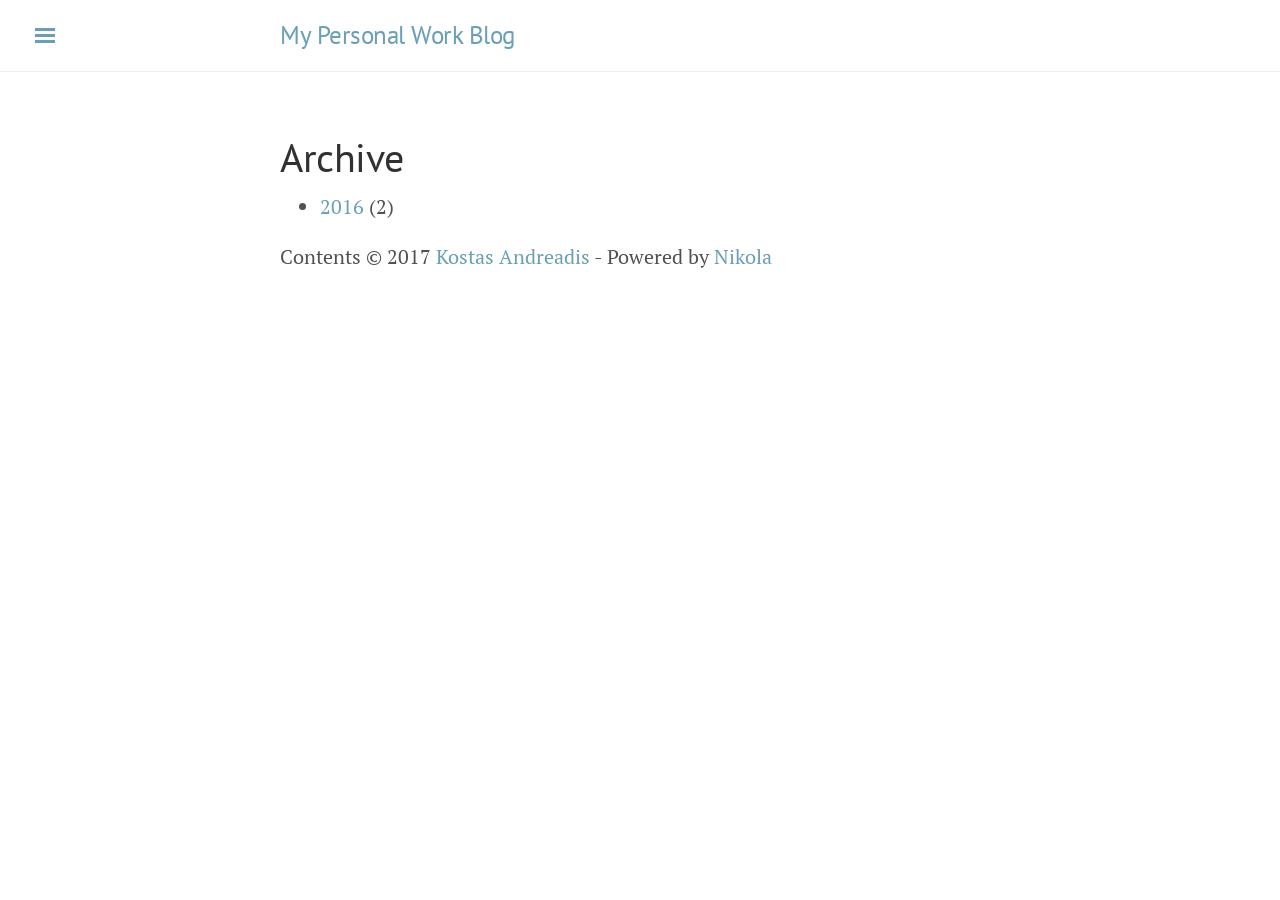
<file: archive.html>
<!DOCTYPE html>
<html prefix="og: http://ogp.me/ns# article: http://ogp.me/ns/article# " vocab="http://ogp.me/ns" lang="en">
<head>
<meta charset="utf-8">
<meta name="description" content="Blogging about my work projects.">
<meta name="viewport" content="width=device-width">
<title>Archive | My Personal Work Blog</title>
<link href="assets/css/all.css" rel="stylesheet" type="text/css">
<link rel="stylesheet" href="//fonts.googleapis.com/css?family=PT+Serif:400,400italic,700%7CPT+Sans:400">
<link rel="alternate" type="application/rss+xml" title="RSS" href="rss.xml">
<link rel="canonical" href="https://kandread.github.io/archive.html">
<!--[if lt IE 9]><script src="assets/js/html5.js"></script><![endif]-->
</head>
<body class="theme-base-0d">
    <a href="#content" class="sr-only sr-only-focusable">Skip to main content</a>
    <!-- Target for toggling the sidebar `.sidebar-checkbox` is for regular
            styles, `#sidebar-checkbox` for behavior. -->
    <input type="checkbox" class="sidebar-checkbox" id="sidebar-checkbox"><!-- Toggleable sidebar --><div class="sidebar" id="sidebar">
        <div class="sidebar-item">
            <p>A reserved <a href="https://getnikola.com" target="_blank">Nikola</a> theme that places the utmost gravity on content with a hidden drawer. Made by <a href="https://twitter.com/mdo" target="_blank">@mdo</a> for Jekyll,
            ported to Nikola by <a href="https://twitter.com/ralsina" target="_blank">@ralsina</a>.</p>
        </div>
        
    <nav id="menu" role="navigation" class="sidebar-nav"><a class="sidebar-nav-item" href="#">Archive</a>
        <a class="sidebar-nav-item" href="categories/">Tags</a>
        <a class="sidebar-nav-item" href="rss.xml">RSS feed</a>
    
    
    </nav>
</div>

    <!-- Wrap is the content to shift when toggling the sidebar. We wrap the
         content to avoid any CSS collisions with our real content. -->
    <div class="wrap">
      <div class="masthead">
        <div class="container">
          
    <h3 id="brand" class="masthead-title">
      <a href="https://kandread.github.io/" title="My Personal Work Blog" rel="home">My Personal Work Blog</a>
    </h3>

        </div>
      </div>

      <div class="container content" id="content">
        
<article class="listpage"><header><h1>Archive</h1>
    </header><ul class="postlist"><li>
<a href="2016/">2016</a>
            (2)
    </li></ul></article><footer id="footer"><p>Contents © 2017         <a href="mailto:kandread@jpl.nasa.gov">Kostas Andreadis</a> - Powered by         <a href="https://getnikola.com" rel="nofollow">Nikola</a>         </p>
            
        </footer>
</div>
    </div>
    <label for="sidebar-checkbox" class="sidebar-toggle"></label>
    
    
    
            <script src="assets/js/all-nocdn.js"></script><!-- fancy dates --><script>
    moment.locale("en");
    fancydates(0, "YYYY-MM-DD HH:mm");
    </script><!-- end fancy dates -->
</body>
</html>
</file>
<file: assets/css/all.css>
/*
:Author: David Goodger (goodger@python.org)
:Id: $Id: html4css1.css 7614 2013-02-21 15:55:51Z milde $
:Copyright: This stylesheet has been placed in the public domain.

Default cascading style sheet for the HTML output of Docutils.

See http://docutils.sf.net/docs/howto/html-stylesheets.html for how to
customize this style sheet.
*/

/* used to remove borders from tables and images */
.borderless, table.borderless td, table.borderless th {
  border: 0 }

table.borderless td, table.borderless th {
  /* Override padding for "table.docutils td" with "! important".
     The right padding separates the table cells. */
  padding: 0 0.5em 0 0 ! important }

.first {
  /* Override more specific margin styles with "! important". */
  margin-top: 0 ! important }

.last, .with-subtitle {
  margin-bottom: 0 ! important }

.hidden {
  display: none }

a.toc-backref {
  text-decoration: none ;
  color: black }

blockquote.epigraph {
  margin: 2em 5em ; }

object[type="image/svg+xml"], object[type="application/x-shockwave-flash"] {
  overflow: hidden;
}

div.abstract {
  margin: 2em 5em }

div.abstract p.topic-title {
  font-weight: bold ;
  text-align: center }

div.admonition, div.attention, div.caution, div.danger, div.error,
div.hint, div.important, div.note, div.tip, div.warning, div.sidebar {
/* stolen from Boostrap 3 (.panel .panel-default) */
  margin-bottom: 20px;
  background-color: #fff;
  border: 1px solid #ddd;
  border-radius: 4px;
  -webkit-box-shadow: 0 1px 1px rgba(0, 0, 0, .05);
          box-shadow: 0 1px 1px rgba(0, 0, 0, .05);
  padding: 0 15px 15px 15px;
}

div.attention, div.caution, div.danger, div.error, div.warning {
  /* stolen from Boostrap 3 (.panel .panel-danger) */
  border-color: #EBCCD1;
}

div.admonition p.admonition-title, div.hint p.admonition-title,
div.important p.admonition-title, div.note p.admonition-title,
div.tip p.admonition-title, div.sidebar p.sidebar-title,
div.attention p.admonition-title, div.caution p.admonition-title,
div.danger p.admonition-title, div.error p.admonition-title,
div.warning p.admonition-title {
/* stolen from Boostrap 3 (.panel .panel-default .panel-heading) */
  font-size: 16px;
  color: #333;
  background-color: #F5F5F5;
  padding: 10px 15px;
  margin-left: -15px;
  margin-right: -15px;
  border-bottom: 1px solid rgba(0, 0, 0, 0);
  border-top-left-radius: 3px;
  border-top-right-radius: 3px;
  color: #333;
  background-color: #F5F5F5;
  border-color: #DDD;
}

div.attention p.admonition-title, div.caution p.admonition-title,
div.danger p.admonition-title, div.error p.admonition-title,
div.warning p.admonition-title {
  /* stolen from Boostrap 3 (.panel .panel-danger) */
  color: #A94442;
  background-color: #F2DEDE;
  border-color: #EBCCD1;
}

/* Uncomment (and remove this text!) to get reduced vertical space in
   compound paragraphs.
div.compound .compound-first, div.compound .compound-middle {
  margin-bottom: 0.5em }

div.compound .compound-last, div.compound .compound-middle {
  margin-top: 0.5em }
*/

div.dedication {
  margin: 2em 5em ;
  text-align: center ;
  font-style: italic }

div.dedication p.topic-title {
  font-weight: bold ;
  font-style: normal }

div.figure {
  margin-left: 2em ;
  margin-right: 2em }

div.footer, div.header {
  clear: both;
  font-size: smaller }

div.line-block {
  display: block ;
  margin-top: 1em ;
  margin-bottom: 1em }

div.line-block div.line-block {
  margin-top: 0 ;
  margin-bottom: 0 ;
  margin-left: 1.5em }


html[dir="rtl"] div.line-block div.line-block {
  margin-top: 0 ;
  margin-bottom: 0 ;
  margin-right: 1.5em  ;
  margin-left: 0  ;
}

div.sidebar {
  margin-left: 2em;
  min-height: 20px;
  width: 40% ;
  float: right ;
  clear: right }

div.sidebar p.rubric {
  font-size: medium }

div.system-messages {
  margin: 5em }

div.system-messages h1 {
  color: #a94442 }

div.system-message {
  border: 1px solid #ebccd1;
  padding: 1em }

div.system-message p.system-message-title {
  color: #a94442 ;
  font-weight: bold }

div.topic {
  margin: 2em }

img.align-left, .figure.align-left, object.align-left {
  clear: left ;
  float: left ;
  margin-right: 1em }

img.align-right, .figure.align-right, object.align-right {
  clear: right ;
  float: right ;
  margin-left: 1em }

img.align-center, .figure.align-center, object.align-center {
  display: block;
  margin-left: auto;
  margin-right: auto;
}

.align-left {
  text-align: left }

.align-center {
  clear: both ;
  text-align: center }

.align-right {
  text-align: right }

/* reset inner alignment in figures */
.figure.align-right {
  text-align: inherit }

/* div.align-center * { */
/*   text-align: left } */

ol.simple, ul.simple {
  margin-bottom: 1em }

ol.arabic {
  list-style: decimal }

ol.loweralpha {
  list-style: lower-alpha }

ol.upperalpha {
  list-style: upper-alpha }

ol.lowerroman {
  list-style: lower-roman }

ol.upperroman {
  list-style: upper-roman }

p.attribution {
  text-align: right ;
  margin-left: 50% }

p.caption {
  font-style: italic }

p.credits {
  font-style: italic ;
  font-size: smaller }

p.label {
  white-space: nowrap }

p.rubric {
  font-weight: bold ;
  font-size: larger ;
  color: maroon ;
  text-align: center }

p.sidebar-subtitle {
  font-weight: bold }

p.topic-title {
  font-weight: bold }

pre.address {
  margin-bottom: 0 ;
  margin-top: 0 ;
  font: inherit }

pre.code .ln { color: grey; } /* line numbers */
/*
pre.code, code { background-color: #eeeeee }
pre.code .comment, code .comment { color: #5C6576 }
pre.code .keyword, code .keyword { color: #3B0D06; font-weight: bold }
pre.code .literal.string, code .literal.string { color: #0C5404 }
pre.code .name.builtin, code .name.builtin { color: #352B84 }
pre.code .deleted, code .deleted { background-color: #DEB0A1}
pre.code .inserted, code .inserted { background-color: #A3D289}
*/

span.classifier {
  font-style: italic }

span.classifier-delimiter {
  font-weight: bold }

span.option {
  white-space: nowrap }

span.pre {
  white-space: pre }

span.problematic {
  color: red }

span.section-subtitle {
  /* font-size relative to parent (h1..h6 element) */
  font-size: 80% }

table.citation {
  border-left: solid 1px gray;
  margin-left: 1px }

table.docinfo {
  margin: 2em 4em }

table.docutils {
  margin-top: 0.5em ;
  margin-bottom: 0.5em }

table.footnote {
  border-left: solid 1px black;
  margin-left: 1px }

table.docutils td, table.docutils th,
table.docinfo td, table.docinfo th {
  padding-left: 0.5em ;
  padding-right: 0.5em ;
  vertical-align: top }

table.docutils th.field-name, table.docinfo th.docinfo-name {
  font-weight: bold ;
  text-align: left ;
  white-space: nowrap ;
  padding-left: 0 }

/* "booktabs" style (no vertical lines) */
table.docutils.booktabs {
  border: 0px;
  border-top: 2px solid;
  border-bottom: 2px solid;
  border-collapse: collapse;
}
table.docutils.booktabs * {
  border: 0px;
}
table.docutils.booktabs th {
  border-bottom: thin solid;
  text-align: left;
}

h1 tt.docutils, h2 tt.docutils, h3 tt.docutils,
h4 tt.docutils, h5 tt.docutils, h6 tt.docutils {
  font-size: 100% }

ul.auto-toc {
  list-style-type: none }

a.footnote-reference {
     line-height: 0px;
}

/* code.css file generated by Nikola */
pre.code .hll { background-color: #ffffcc }
pre.code  { background: #f8f8f8; }
pre.code .c { color: #408080; font-style: italic } /* Comment */
pre.code .err { border: 1px solid #FF0000 } /* Error */
pre.code .k { color: #008000; font-weight: bold } /* Keyword */
pre.code .o { color: #666666 } /* Operator */
pre.code .ch { color: #408080; font-style: italic } /* Comment.Hashbang */
pre.code .cm { color: #408080; font-style: italic } /* Comment.Multiline */
pre.code .cp { color: #BC7A00 } /* Comment.Preproc */
pre.code .cpf { color: #408080; font-style: italic } /* Comment.PreprocFile */
pre.code .c1 { color: #408080; font-style: italic } /* Comment.Single */
pre.code .cs { color: #408080; font-style: italic } /* Comment.Special */
pre.code .gd { color: #A00000 } /* Generic.Deleted */
pre.code .ge { font-style: italic } /* Generic.Emph */
pre.code .gr { color: #FF0000 } /* Generic.Error */
pre.code .gh { color: #000080; font-weight: bold } /* Generic.Heading */
pre.code .gi { color: #00A000 } /* Generic.Inserted */
pre.code .go { color: #888888 } /* Generic.Output */
pre.code .gp { color: #000080; font-weight: bold } /* Generic.Prompt */
pre.code .gs { font-weight: bold } /* Generic.Strong */
pre.code .gu { color: #800080; font-weight: bold } /* Generic.Subheading */
pre.code .gt { color: #0044DD } /* Generic.Traceback */
pre.code .kc { color: #008000; font-weight: bold } /* Keyword.Constant */
pre.code .kd { color: #008000; font-weight: bold } /* Keyword.Declaration */
pre.code .kn { color: #008000; font-weight: bold } /* Keyword.Namespace */
pre.code .kp { color: #008000 } /* Keyword.Pseudo */
pre.code .kr { color: #008000; font-weight: bold } /* Keyword.Reserved */
pre.code .kt { color: #B00040 } /* Keyword.Type */
pre.code .m { color: #666666 } /* Literal.Number */
pre.code .s { color: #BA2121 } /* Literal.String */
pre.code .na { color: #7D9029 } /* Name.Attribute */
pre.code .nb { color: #008000 } /* Name.Builtin */
pre.code .nc { color: #0000FF; font-weight: bold } /* Name.Class */
pre.code .no { color: #880000 } /* Name.Constant */
pre.code .nd { color: #AA22FF } /* Name.Decorator */
pre.code .ni { color: #999999; font-weight: bold } /* Name.Entity */
pre.code .ne { color: #D2413A; font-weight: bold } /* Name.Exception */
pre.code .nf { color: #0000FF } /* Name.Function */
pre.code .nl { color: #A0A000 } /* Name.Label */
pre.code .nn { color: #0000FF; font-weight: bold } /* Name.Namespace */
pre.code .nt { color: #008000; font-weight: bold } /* Name.Tag */
pre.code .nv { color: #19177C } /* Name.Variable */
pre.code .ow { color: #AA22FF; font-weight: bold } /* Operator.Word */
pre.code .w { color: #bbbbbb } /* Text.Whitespace */
pre.code .mb { color: #666666 } /* Literal.Number.Bin */
pre.code .mf { color: #666666 } /* Literal.Number.Float */
pre.code .mh { color: #666666 } /* Literal.Number.Hex */
pre.code .mi { color: #666666 } /* Literal.Number.Integer */
pre.code .mo { color: #666666 } /* Literal.Number.Oct */
pre.code .sa { color: #BA2121 } /* Literal.String.Affix */
pre.code .sb { color: #BA2121 } /* Literal.String.Backtick */
pre.code .sc { color: #BA2121 } /* Literal.String.Char */
pre.code .dl { color: #BA2121 } /* Literal.String.Delimiter */
pre.code .sd { color: #BA2121; font-style: italic } /* Literal.String.Doc */
pre.code .s2 { color: #BA2121 } /* Literal.String.Double */
pre.code .se { color: #BB6622; font-weight: bold } /* Literal.String.Escape */
pre.code .sh { color: #BA2121 } /* Literal.String.Heredoc */
pre.code .si { color: #BB6688; font-weight: bold } /* Literal.String.Interpol */
pre.code .sx { color: #008000 } /* Literal.String.Other */
pre.code .sr { color: #BB6688 } /* Literal.String.Regex */
pre.code .s1 { color: #BA2121 } /* Literal.String.Single */
pre.code .ss { color: #19177C } /* Literal.String.Symbol */
pre.code .bp { color: #008000 } /* Name.Builtin.Pseudo */
pre.code .fm { color: #0000FF } /* Name.Function.Magic */
pre.code .vc { color: #19177C } /* Name.Variable.Class */
pre.code .vg { color: #19177C } /* Name.Variable.Global */
pre.code .vi { color: #19177C } /* Name.Variable.Instance */
pre.code .vm { color: #19177C } /* Name.Variable.Magic */
pre.code .il { color: #666666 } /* Literal.Number.Integer.Long */
table.codetable { width: 100%;} td.linenos {text-align: right; width: 4em;}

/*
 *                        ___
 *                       /\_ \
 *  _____     ___     ___\//\ \      __
 * /\ '__`\  / __`\  / __`\\ \ \   /'__`\
 * \ \ \_\ \/\ \_\ \/\ \_\ \\_\ \_/\  __/
 *  \ \ ,__/\ \____/\ \____//\____\ \____\
 *   \ \ \/  \/___/  \/___/ \/____/\/____/
 *    \ \_\
 *     \/_/
 *
 * Designed, built, and released under MIT license by @mdo. Learn more at
 * https://github.com/poole/poole.
 */


/*
 * Contents
 *
 * Body resets
 * Custom type
 * Messages
 * Container
 * Masthead
 * Posts and pages
 * Pagination
 * Reverse layout
 * Themes
 */


/*
 * Body resets
 *
 * Update the foundational and global aspects of the page.
 */

* {
  -webkit-box-sizing: border-box;
     -moz-box-sizing: border-box;
          box-sizing: border-box;
}

html,
body {
  margin: 0;
  padding: 0;
}

html {
  font-family: "Helvetica Neue", Helvetica, Arial, sans-serif;
  font-size: 16px;
  line-height: 1.5;
}
@media (min-width: 38em) {
  html {
    font-size: 20px;
  }
}

body {
  color: #515151;
  background-color: #fff;
  -webkit-text-size-adjust: 100%;
      -ms-text-size-adjust: 100%;
}

/* No `:visited` state is required by default (browsers will use `a`) */
a {
  color: #268bd2;
  text-decoration: none;
}
a strong {
  color: inherit;
}
/* `:focus` is linked to `:hover` for basic accessibility */
a:hover,
a:focus {
  text-decoration: underline;
}

/* Headings */
h1, h2, h3, h4, h5, h6 {
  margin-bottom: .5rem;
  font-weight: bold;
  line-height: 1.25;
  color: #313131;
  text-rendering: optimizeLegibility;
}
h1 {
  font-size: 2rem;
}
h2 {
  margin-top: 1rem;
  font-size: 1.5rem;
}
h3 {
  margin-top: 1.5rem;
  font-size: 1.25rem;
}
h4, h5, h6 {
  margin-top: 1rem;
  font-size: 1rem;
}

/* Body text */
p {
  margin-top: 0;
  margin-bottom: 1rem;
}

strong {
  color: #303030;
}


/* Lists */
ul, ol, dl {
  margin-top: 0;
  margin-bottom: 1rem;
}

dt {
  font-weight: bold;
}
dd {
  margin-bottom: .5rem;
}

/* Misc */
hr {
  position: relative;
  margin: 1.5rem 0;
  border: 0;
  border-top: 1px solid #eee;
  border-bottom: 1px solid #fff;
}

abbr {
  font-size: 85%;
  font-weight: bold;
  color: #555;
  text-transform: uppercase;
}
abbr[title] {
  cursor: help;
  border-bottom: 1px dotted #e5e5e5;
}

/* Code */
code,
pre {
  font-family: Menlo, Monaco, "Courier New", monospace;
}
code {
  padding: .25em .5em;
  font-size: 85%;
  color: #bf616a;
  background-color: #f9f9f9;
  border-radius: 3px;
}
pre {
  display: block;
  margin-top: 0;
  margin-bottom: 0;
  padding: 0;
  font-size: .8rem;
  line-height: 1.4;
  white-space: pre;
  overflow: auto;
  word-break: break-all;
  word-wrap: break-word;
  background-color: #f9f9f9;
}
pre code {
  padding: 0;
  font-size: 100%;
  color: inherit;
  background-color: transparent;
}

/* Pygments via Jekyll */
.highlight {
  margin-bottom: 1rem;
  border-radius: 4px;
}
.highlight pre {
  margin-bottom: 0;
}

/* Gist via GitHub Pages */
.gist .gist-file {
  font-family: Menlo, Monaco, "Courier New", monospace !important;
}
.gist .markdown-body {
  padding: 15px;
}
.gist pre {
  padding: 0;
  background-color: transparent;
}
.gist .gist-file .gist-data {
  font-size: .8rem !important;
  line-height: 1.4;
}
.gist code {
  padding: 0;
  color: inherit;
  background-color: transparent;
  border-radius: 0;
}

/* Quotes */
blockquote {
  padding: .5rem 1rem;
  margin: .8rem 0;
  color: #7a7a7a;
  border-left: .25rem solid #e5e5e5;
}
blockquote p:last-child {
  margin-bottom: 0;
}
@media (min-width: 30em) {
  blockquote {
    padding-right: 5rem;
    padding-left: 1.25rem;
  }
}

img {
  display: block;
  max-width: 100%;
  margin: 0 0 1rem;
  border-radius: 5px;
}

/* Tables */
table {
  margin-bottom: 1rem;
  width: 100%;
  border: 1px solid #e5e5e5;
  border-collapse: collapse;
}
td,
th {
  padding: .25rem .5rem;
  border: 1px solid #e5e5e5;
}
tbody tr:nth-child(odd) td,
tbody tr:nth-child(odd) th {
  background-color: #f9f9f9;
}


/*
 * Custom type
 *
 * Extend paragraphs with `.lead` for larger introductory text.
 */

.lead {
  font-size: 1.25rem;
  font-weight: 300;
}


/*
 * Messages
 *
 * Show alert messages to users. You may add it to single elements like a `<p>`,
 * or to a parent if there are multiple elements to show.
 */

.message {
  margin-bottom: 1rem;
  padding: 1rem;
  color: #717171;
  background-color: #f9f9f9;
}


/*
 * Container
 *
 * Center the page content.
 */

.container {
  max-width: 38rem;
  padding-left:  1rem;
  padding-right: 1rem;
  margin-left:  auto;
  margin-right: auto;
}


/*
 * Masthead
 *
 * Super small header above the content for site name and short description.
 */

.masthead {
  padding-top:    1rem;
  padding-bottom: 1rem;
  margin-bottom: 3rem;
}
.masthead-title {
  margin-top: 0;
  margin-bottom: 0;
  color: #505050;
}
.masthead-title a {
  color: #505050;
}
.masthead-title small {
  font-size: 75%;
  font-weight: 400;
  color: #c0c0c0;
  letter-spacing: 0;
}


/*
 * Posts and pages
 *
 * Each post is wrapped in `.post` and is used on default and post layouts. Each
 * page is wrapped in `.page` and is only used on the page layout.
 */

.page,
.post {
  margin-bottom: 4em;
}

/* Blog post or page title */
.page-title,
.post-title,
.post-title a {
  color: #303030;
}
.page-title,
.post-title {
  margin-top: 0;
}

/* Meta data line below post title */
.post-date {
  display: block;
  margin-top: -.5rem;
  margin-bottom: 1rem;
  color: #9a9a9a;
}

/* Related posts */
.related {
  padding-top: 2rem;
  padding-bottom: 2rem;
  border-top: 1px solid #eee;
}
.related-posts {
  padding-left: 0;
  list-style: none;
}
.related-posts h3 {
  margin-top: 0;
}
.related-posts li small {
  font-size: 75%;
  color: #999;
}
.related-posts li a:hover {
  color: #268bd2;
  text-decoration: none;
}
.related-posts li a:hover small {
  color: inherit;
}


/*
 * Pagination
 *
 * Super lightweight (HTML-wise) blog pagination. `span`s are provide for when
 * there are no more previous or next posts to show.
 */

.pagination {
  overflow: hidden; /* clearfix */
  margin-left: -1rem;
  margin-right: -1rem;
  font-family: "PT Sans", Helvetica, Arial, sans-serif;
  color: #ccc;
  text-align: center;
}

/* Pagination items can be `span`s or `a`s */
.pagination-item {
  display: block;
  padding: 1rem;
  border: 1px solid #eee;
}
.pagination-item:first-child {
  margin-bottom: -1px;
}

/* Only provide a hover state for linked pagination items */
a.pagination-item:hover {
  background-color: #f5f5f5;
}

@media (min-width: 30em) {
  .pagination {
    margin: 3rem 0;
  }
  .pagination-item {
    float: left;
    width: 50%;
  }
  .pagination-item:first-child {
    margin-bottom: 0;
    border-top-left-radius:    4px;
    border-bottom-left-radius: 4px;
  }
  .pagination-item:last-child {
    margin-left: -1px;
    border-top-right-radius:    4px;
    border-bottom-right-radius: 4px;
  }
}

/* Nikola fixes */
.codetable {
    table-layout: fixed;
}

.codetable pre {
    overflow-x: scroll;
}

/*
 *  ___
 * /\_ \
 * \//\ \      __      ___   __  __    ___     ___
 *   \ \ \   /'__`\  /' _ `\/\ \/\ \  / __`\ /' _ `\
 *    \_\ \_/\ \_\.\_/\ \/\ \ \ \_\ \/\ \_\ \/\ \/\ \
 *    /\____\ \__/.\_\ \_\ \_\/`____ \ \____/\ \_\ \_\
 *    \/____/\/__/\/_/\/_/\/_/`/___/> \/___/  \/_/\/_/
 *                               /\___/
 *                               \/__/
 *
 * Designed, built, and released under MIT license by @mdo. Learn more at
 * https://github.com/poole/lanyon.
 */


/*
 * Contents
 *
 * Global resets
 * Masthead
 * Sidebar
 * Slide effect
 * Posts and pages
 * Pagination
 * Reverse layout
 * Themes
 */


/*
 * Global resets
 *
 * Update the foundational and global aspects of the page.
 */

/* Prevent scroll on narrow devices */
html,
body {
  overflow-x: hidden;
}

html {
  font-family: "PT Serif", Georgia, "Times New Roman", serif;
}

h1, h2, h3, h4, h5, h6 {
  font-family: "PT Sans", Helvetica, Arial, sans-serif;
  font-weight: 400;
  color: #313131;
  letter-spacing: -.025rem;
}


/*
 * Wrapper
 *
 * The wrapper is used to position site content when the sidebar is toggled. We
 * use an outter wrap to position the sidebar without interferring with the
 * regular page content.
 */

.wrap {
  position: relative;
  width: 100%;
}


/*
 * Container
 *
 * Center the page content.
 */

.container {
  max-width: 28rem;
}
@media (min-width: 38em) {
  .container {
    max-width: 32rem;
  }
}
@media (min-width: 56em) {
  .container {
    max-width: 38rem;
  }
}


/*
 * Masthead
 *
 * Super small header above the content for site name and short description.
 */

.masthead {
  padding-top:    1rem;
  padding-bottom: 1rem;
  margin-bottom: 3rem;
  border-bottom: 1px solid #eee;
}
.masthead-title {
  margin-top: 0;
  margin-bottom: 0;
  color: #505050;
}
.masthead-title a {
  color: #505050;
}
.masthead-title small {
  font-size: 75%;
  font-weight: 400;
  color: #c0c0c0;
  letter-spacing: 0;
}

@media (max-width: 48em) {
  .masthead-title {
    text-align: center;
  }
  .masthead-title small {
    display: none;
  }
}


/*
 * Sidebar
 *
 * The sidebar is the drawer, the item we are toggling with our handy hamburger
 * button in the corner of the page.
 *
 * This particular sidebar implementation was inspired by Chris Coyier's
 * "Offcanvas Menu with CSS Target" article, and the checkbox variation from the
 * comments by a reader. It modifies both implementations to continue using the
 * checkbox (no change in URL means no polluted browser history), but this uses
 * `position` for the menu to avoid some potential content reflow issues.
 *
 * Source: http://css-tricks.com/off-canvas-menu-with-css-target/#comment-207504
 */

/* Style and "hide" the sidebar */
div.sidebar,.sidebar {
  position: fixed;
  top: 0;
  bottom: 0;
  left: -14rem;
  width: 14rem;
  visibility: hidden;
  overflow-y: auto;
  padding: 0;
  margin: 0;
  border: none;
  font-family: "PT Sans", Helvetica, Arial, sans-serif;
  font-size: .875rem; /* 15px */
  color: rgba(255,255,255,.6);
  background-color: #202020;
  -webkit-transition: all .3s ease-in-out;
          transition: all .3s ease-in-out;
}
@media (min-width: 30em) {
  div.sidebar {
    font-size: .75rem; /* 14px */
  }
}

/* Sidebar content */
.sidebar a {
  font-weight: normal;
  color: #fff;
}
.sidebar-item {
  padding: 1rem;
}
.sidebar-item p:last-child {
  margin-bottom: 0;
}

/* Sidebar nav */
.sidebar-nav {
  border-bottom: 1px solid rgba(255,255,255,.1);
}
.sidebar-nav-item {
  display: block;
  padding: .5rem 1rem;
  border-top: 1px solid rgba(255,255,255,.1);
}
.sidebar-nav-item.active,
a.sidebar-nav-item:hover,
a.sidebar-nav-item:focus {
  text-decoration: none;
  background-color: rgba(255,255,255,.1);
  border-color: transparent;
}

@media (min-width: 48em) {
  .sidebar-item {
    padding: 1.5rem;
  }
  .sidebar-nav-item {
    padding-left:  1.5rem;
    padding-right: 1.5rem;
  }
}

/* Hide the sidebar checkbox that we toggle with `.sidebar-toggle` */
.sidebar-checkbox {
  display: none;
}

/* Style the `label` that we use to target the `.sidebar-checkbox` */
.sidebar-toggle {
  position: absolute;
  top:  .8rem;
  left: 1rem;
  display: block;
  padding: .25rem .75rem;
  color: #505050;
  background-color: #fff;
  border-radius: .25rem;
  cursor: pointer;
}

.sidebar-toggle:before {
  display: inline-block;
  width: 1rem;
  height: .75rem;
  content: "";
  background-image: -webkit-linear-gradient(to bottom, #555, #555 20%, #fff 20%, #fff 40%, #555 40%, #555 60%, #fff 60%, #fff 80%, #555 80%, #555 100%);
  background-image:    -moz-linear-gradient(to bottom, #555, #555 20%, #fff 20%, #fff 40%, #555 40%, #555 60%, #fff 60%, #fff 80%, #555 80%, #555 100%);
  background-image:     -ms-linear-gradient(to bottom, #555, #555 20%, #fff 20%, #fff 40%, #555 40%, #555 60%, #fff 60%, #fff 80%, #555 80%, #555 100%);
  background-image:         linear-gradient(to bottom, #555, #555 20%, #fff 20%, #fff 40%, #555 40%, #555 60%, #fff 60%, #fff 80%, #555 80%, #555 100%);
}

.sidebar-toggle:active,
#sidebar-checkbox:focus ~ .sidebar-toggle,
#sidebar-checkbox:checked ~ .sidebar-toggle {
  color: #fff;
  background-color: #555;
}

.sidebar-toggle:active:before,
#sidebar-checkbox:focus ~ .sidebar-toggle:before,
#sidebar-checkbox:checked ~ .sidebar-toggle:before {
  background-image: -webkit-linear-gradient(to bottom, #fff, #fff 20%, #555 20%, #555 40%, #fff 40%, #fff 60%, #555 60%, #555 80%, #fff 80%, #fff 100%);
  background-image:    -moz-linear-gradient(to bottom, #fff, #fff 20%, #555 20%, #555 40%, #fff 40%, #fff 60%, #555 60%, #555 80%, #fff 80%, #fff 100%);
  background-image:     -ms-linear-gradient(to bottom, #fff, #fff 20%, #555 20%, #555 40%, #fff 40%, #fff 60%, #555 60%, #555 80%, #fff 80%, #fff 100%);
  background-image:         linear-gradient(to bottom, #fff, #fff 20%, #555 20%, #555 40%, #fff 40%, #fff 60%, #555 60%, #555 80%, #fff 80%, #fff 100%);
}

@media (min-width: 30.1em) {
  .sidebar-toggle {
    position: fixed;
  }
}

@media print {
  .sidebar-toggle {
    display: none;
  }
}

/* Slide effect
 *
 * Handle the sliding effects of the sidebar and content in one spot, seperate
 * from the default styles.
 *
 * As an a heads up, we don't use `transform: translate3d()` here because when
 * mixed with `position: fixed;` for the sidebar toggle, it creates a new
 * containing block. Put simply, the fixed sidebar toggle behaves like
 * `position: absolute;` when transformed.
 *
 * Read more about it at http://meyerweb.com/eric/thoughts/2011/09/12/.
 */

.wrap,
.sidebar,
.sidebar-toggle {
  -webkit-backface-visibility: hidden;
      -ms-backface-visibility: hidden;
          backface-visibility: hidden;
}
.wrap,
.sidebar-toggle {
  -webkit-transition: -webkit-transform .3s ease-in-out;
          transition: transform .3s ease-in-out;
}

#sidebar-checkbox:checked + .sidebar {
  z-index: 10;
  visibility: visible;
}
#sidebar-checkbox:checked ~ .sidebar,
#sidebar-checkbox:checked ~ .wrap,
#sidebar-checkbox:checked ~ .sidebar-toggle {
  -webkit-transform: translateX(14rem);
      -ms-transform: translateX(14rem);
          transform: translateX(14rem);
}


/*
 * Posts and pages
 *
 * Each post is wrapped in `.post` and is used on default and post layouts. Each
 * page is wrapped in `.page` and is only used on the page layout.
 */

.page,
.post {
  margin-bottom: 4em;
}

/* Blog post or page title */
.page-title,
.post-title,
.post-title a {
  color: #303030;
}
.page-title,
.post-title {
  margin-top: 0;
}

/* Meta data line below post title */
.post-date {
  display: block;
  margin-top: -.5rem;
  margin-bottom: 1rem;
  color: #9a9a9a;
}

/* Related posts */
.related {
  padding-top: 2rem;
  padding-bottom: 2rem;
  border-top: 1px solid #eee;
}
.related-posts {
  padding-left: 0;
  list-style: none;
}
.related-posts h3 {
  margin-top: 0;
}
.related-posts li small {
  font-size: 75%;
  color: #999;
}
.related-posts li a:hover {
  color: #268bd2;
  text-decoration: none;
}
.related-posts li a:hover small {
  color: inherit;
}


/*
 * Pagination
 *
 * Super lightweight (HTML-wise) blog pagination. `span`s are provide for when
 * there are no more previous or next posts to show.
 */

.pagination {
  overflow: hidden; /* clearfix */
  margin-left: -1rem;
  margin-right: -1rem;
  font-family: "PT Sans", Helvetica, Arial, sans-serif;
  color: #ccc;
  text-align: center;
}

/* Pagination items can be `span`s or `a`s */
.pagination-item {
  display: block;
  padding: 1rem;
  border: 1px solid #eee;
}
.pagination-item:first-child {
  margin-bottom: -1px;
}

/* Only provide a hover state for linked pagination items */
a.pagination-item:hover {
  background-color: #f5f5f5;
}

@media (min-width: 30em) {
  .pagination {
    margin: 3rem 0;
  }
  .pagination-item {
    float: left;
    width: 50%;
  }
  .pagination-item:first-child {
    margin-bottom: 0;
    border-top-left-radius:    4px;
    border-bottom-left-radius: 4px;
  }
  .pagination-item:last-child {
    margin-left: -1px;
    border-top-right-radius:    4px;
    border-bottom-right-radius: 4px;
  }
}


/*
 * Reverse layout
 *
 * Flip the orientation of the page by placing the `.sidebar` and sidebar toggle
 * on the right side.
 */

.layout-reverse .sidebar {
  left: auto;
  right: -14rem;
}
.layout-reverse .sidebar-toggle {
  left: auto;
  right: 1rem;
}

.layout-reverse #sidebar-checkbox:checked ~ .sidebar,
.layout-reverse #sidebar-checkbox:checked ~ .wrap,
.layout-reverse #sidebar-checkbox:checked ~ .sidebar-toggle {
  -webkit-transform: translateX(-14rem);
      -ms-transform: translateX(-14rem);
          transform: translateX(-14rem);
}


/*
 * Themes
 *
 * Apply custom color schemes by adding the appropriate class to the `body`.
 * Based on colors from Base16: http://chriskempson.github.io/base16/#default.
 */

/* Red */
.theme-base-08 .sidebar,
.theme-base-08 .sidebar-toggle:active,
.theme-base-08 #sidebar-checkbox:focus ~ .sidebar-toggle,
.theme-base-08 #sidebar-checkbox:checked ~ .sidebar-toggle {
  background-color: #ac4142;
}
.theme-base-08 .container a,
.theme-base-08 .sidebar-toggle,
.theme-base-08 .related-posts li a:hover {
  color: #ac4142;
}
.theme-base-08 .sidebar-toggle:before {
  background-image: -webkit-linear-gradient(to bottom, #ac4142, #ac4142 20%, #fff 20%, #fff 40%, #ac4142 40%, #ac4142 60%, #fff 60%, #fff 80%, #ac4142 80%, #ac4142 100%);
  background-image: -moz-linear-gradient(to bottom, #ac4142, #ac4142 20%, #fff 20%, #fff 40%, #ac4142 40%, #ac4142 60%, #fff 60%, #fff 80%, #ac4142 80%, #ac4142 100%);
  background-image: -ms-linear-gradient(to bottom, #ac4142, #ac4142 20%, #fff 20%, #fff 40%, #ac4142 40%, #ac4142 60%, #fff 60%, #fff 80%, #ac4142 80%, #ac4142 100%);
  background-image: linear-gradient(to bottom, #ac4142, #ac4142 20%, #fff 20%, #fff 40%, #ac4142 40%, #ac4142 60%, #fff 60%, #fff 80%, #ac4142 80%, #ac4142 100%);
}
.theme-base-08 .sidebar-toggle:active:before,
.theme-base-08 #sidebar-checkbox:focus ~ .sidebar-toggle:before,
.theme-base-08 #sidebar-checkbox:checked ~ .sidebar-toggle:before {
  background-image: -webkit-linear-gradient(to bottom, #fff, #fff 20%, #ac4142 20%, #ac4142 40%, #fff 40%, #fff 60%, #ac4142 60%, #ac4142 80%, #fff 80%, #fff 100%);
  background-image: -moz-linear-gradient(to bottom, #fff, #fff 20%, #ac4142 20%, #ac4142 40%, #fff 40%, #fff 60%, #ac4142 60%, #ac4142 80%, #fff 80%, #fff 100%);
  background-image: -ms-linear-gradient(to bottom, #fff, #fff 20%, #ac4142 20%, #ac4142 40%, #fff 40%, #fff 60%, #ac4142 60%, #ac4142 80%, #fff 80%, #fff 100%);
  background-image: linear-gradient(to bottom, #fff, #fff 20%, #ac4142 20%, #ac4142 40%, #fff 40%, #fff 60%, #ac4142 60%, #ac4142 80%, #fff 80%, #fff 100%);
}

/* Orange */
.theme-base-09 .sidebar,
.theme-base-09 .sidebar-toggle:active,
.theme-base-09 #sidebar-checkbox:focus ~ .sidebar-toggle,
.theme-base-09 #sidebar-checkbox:checked ~ .sidebar-toggle {
  background-color: #d28445;
}
.theme-base-09 .container a,
.theme-base-09 .sidebar-toggle,
.theme-base-09 .related-posts li a:hover {
  color: #d28445;
}
.theme-base-09 .sidebar-toggle:before {
  background-image: -webkit-linear-gradient(to bottom, #d28445, #d28445 20%, #fff 20%, #fff 40%, #d28445 40%, #d28445 60%, #fff 60%, #fff 80%, #d28445 80%, #d28445 100%);
  background-image: -moz-linear-gradient(to bottom, #d28445, #d28445 20%, #fff 20%, #fff 40%, #d28445 40%, #d28445 60%, #fff 60%, #fff 80%, #d28445 80%, #d28445 100%);
  background-image: -ms-linear-gradient(to bottom, #d28445, #d28445 20%, #fff 20%, #fff 40%, #d28445 40%, #d28445 60%, #fff 60%, #fff 80%, #d28445 80%, #d28445 100%);
  background-image: linear-gradient(to bottom, #d28445, #d28445 20%, #fff 20%, #fff 40%, #d28445 40%, #d28445 60%, #fff 60%, #fff 80%, #d28445 80%, #d28445 100%);
}
.theme-base-09 .sidebar-toggle:active:before,
.theme-base-09 #sidebar-checkbox:focus ~ .sidebar-toggle:before,
.theme-base-09 #sidebar-checkbox:checked ~ .sidebar-toggle:before {
  background-image: -webkit-linear-gradient(to bottom, #fff, #fff 20%, #d28445 20%, #d28445 40%, #fff 40%, #fff 60%, #d28445 60%, #d28445 80%, #fff 80%, #fff 100%);
  background-image: -moz-linear-gradient(to bottom, #fff, #fff 20%, #d28445 20%, #d28445 40%, #fff 40%, #fff 60%, #d28445 60%, #d28445 80%, #fff 80%, #fff 100%);
  background-image: -ms-linear-gradient(to bottom, #fff, #fff 20%, #d28445 20%, #d28445 40%, #fff 40%, #fff 60%, #d28445 60%, #d28445 80%, #fff 80%, #fff 100%);
  background-image: linear-gradient(to bottom, #fff, #fff 20%, #d28445 20%, #d28445 40%, #fff 40%, #fff 60%, #d28445 60%, #d28445 80%, #fff 80%, #fff 100%);
}

/* Yellow */
.theme-base-0a .sidebar,
.theme-base-0a .sidebar-toggle:active,
.theme-base-0a #sidebar-checkbox:focus ~ .sidebar-toggle,
.theme-base-0a #sidebar-checkbox:checked ~ .sidebar-toggle {
  background-color: #f4bf75;
}
.theme-base-0a .container a,
.theme-base-0a .sidebar-toggle,
.theme-base-0a .related-posts li a:hover {
  color: #f4bf75;
}
.theme-base-0a .sidebar-toggle:before {
  background-image: -webkit-linear-gradient(to bottom, #f4bf75, #f4bf75 20%, #fff 20%, #fff 40%, #f4bf75 40%, #f4bf75 60%, #fff 60%, #fff 80%, #f4bf75 80%, #f4bf75 100%);
  background-image: -moz-linear-gradient(to bottom, #f4bf75, #f4bf75 20%, #fff 20%, #fff 40%, #f4bf75 40%, #f4bf75 60%, #fff 60%, #fff 80%, #f4bf75 80%, #f4bf75 100%);
  background-image: -ms-linear-gradient(to bottom, #f4bf75, #f4bf75 20%, #fff 20%, #fff 40%, #f4bf75 40%, #f4bf75 60%, #fff 60%, #fff 80%, #f4bf75 80%, #f4bf75 100%);
  background-image: linear-gradient(to bottom, #f4bf75, #f4bf75 20%, #fff 20%, #fff 40%, #f4bf75 40%, #f4bf75 60%, #fff 60%, #fff 80%, #f4bf75 80%, #f4bf75 100%);
}
.theme-base-0a .sidebar-toggle:active:before,
.theme-base-0a #sidebar-checkbox:focus ~ .sidebar-toggle:before,
.theme-base-0a #sidebar-checkbox:checked ~ .sidebar-toggle:before {
  background-image: -webkit-linear-gradient(to bottom, #fff, #fff 20%, #f4bf75 20%, #f4bf75 40%, #fff 40%, #fff 60%, #f4bf75 60%, #f4bf75 80%, #fff 80%, #fff 100%);
  background-image: -moz-linear-gradient(to bottom, #fff, #fff 20%, #f4bf75 20%, #f4bf75 40%, #fff 40%, #fff 60%, #f4bf75 60%, #f4bf75 80%, #fff 80%, #fff 100%);
  background-image: -ms-linear-gradient(to bottom, #fff, #fff 20%, #f4bf75 20%, #f4bf75 40%, #fff 40%, #fff 60%, #f4bf75 60%, #f4bf75 80%, #fff 80%, #fff 100%);
  background-image: linear-gradient(to bottom, #fff, #fff 20%, #f4bf75 20%, #f4bf75 40%, #fff 40%, #fff 60%, #f4bf75 60%, #f4bf75 80%, #fff 80%, #fff 100%);
}

/* Green */
.theme-base-0b .sidebar,
.theme-base-0b .sidebar-toggle:active,
.theme-base-0b #sidebar-checkbox:focus ~ .sidebar-toggle,
.theme-base-0b #sidebar-checkbox:checked ~ .sidebar-toggle {
  background-color: #90a959;
}
.theme-base-0b .container a,
.theme-base-0b .sidebar-toggle,
.theme-base-0b .related-posts li a:hover {
  color: #90a959;
}
.theme-base-0b .sidebar-toggle:before {
  background-image: -webkit-linear-gradient(to bottom, #90a959, #90a959 20%, #fff 20%, #fff 40%, #90a959 40%, #90a959 60%, #fff 60%, #fff 80%, #90a959 80%, #90a959 100%);
  background-image: -moz-linear-gradient(to bottom, #90a959, #90a959 20%, #fff 20%, #fff 40%, #90a959 40%, #90a959 60%, #fff 60%, #fff 80%, #90a959 80%, #90a959 100%);
  background-image: -ms-linear-gradient(to bottom, #90a959, #90a959 20%, #fff 20%, #fff 40%, #90a959 40%, #90a959 60%, #fff 60%, #fff 80%, #90a959 80%, #90a959 100%);
  background-image: linear-gradient(to bottom, #90a959, #90a959 20%, #fff 20%, #fff 40%, #90a959 40%, #90a959 60%, #fff 60%, #fff 80%, #90a959 80%, #90a959 100%);
}
.theme-base-0b .sidebar-toggle:active:before,
.theme-base-0b #sidebar-checkbox:focus ~ .sidebar-toggle:before,
.theme-base-0b #sidebar-checkbox:checked ~ .sidebar-toggle:before {
  background-image: -webkit-linear-gradient(to bottom, #fff, #fff 20%, #90a959 20%, #90a959 40%, #fff 40%, #fff 60%, #90a959 60%, #90a959 80%, #fff 80%, #fff 100%);
  background-image: -moz-linear-gradient(to bottom, #fff, #fff 20%, #90a959 20%, #90a959 40%, #fff 40%, #fff 60%, #90a959 60%, #90a959 80%, #fff 80%, #fff 100%);
  background-image: -ms-linear-gradient(to bottom, #fff, #fff 20%, #90a959 20%, #90a959 40%, #fff 40%, #fff 60%, #90a959 60%, #90a959 80%, #fff 80%, #fff 100%);
  background-image: linear-gradient(to bottom, #fff, #fff 20%, #90a959 20%, #90a959 40%, #fff 40%, #fff 60%, #90a959 60%, #90a959 80%, #fff 80%, #fff 100%);
}

/* Cyan */
.theme-base-0c .sidebar,
.theme-base-0c .sidebar-toggle:active,
.theme-base-0c #sidebar-checkbox:focus ~ .sidebar-toggle,
.theme-base-0c #sidebar-checkbox:checked ~ .sidebar-toggle {
  background-color: #75b5aa;
}
.theme-base-0c .container a,
.theme-base-0c .sidebar-toggle,
.theme-base-0c .related-posts li a:hover {
  color: #75b5aa;
}
.theme-base-0c .sidebar-toggle:before {
  background-image: -webkit-linear-gradient(to bottom, #75b5aa, #75b5aa 20%, #fff 20%, #fff 40%, #75b5aa 40%, #75b5aa 60%, #fff 60%, #fff 80%, #75b5aa 80%, #75b5aa 100%);
  background-image: -moz-linear-gradient(to bottom, #75b5aa, #75b5aa 20%, #fff 20%, #fff 40%, #75b5aa 40%, #75b5aa 60%, #fff 60%, #fff 80%, #75b5aa 80%, #75b5aa 100%);
  background-image: -ms-linear-gradient(to bottom, #75b5aa, #75b5aa 20%, #fff 20%, #fff 40%, #75b5aa 40%, #75b5aa 60%, #fff 60%, #fff 80%, #75b5aa 80%, #75b5aa 100%);
  background-image: linear-gradient(to bottom, #75b5aa, #75b5aa 20%, #fff 20%, #fff 40%, #75b5aa 40%, #75b5aa 60%, #fff 60%, #fff 80%, #75b5aa 80%, #75b5aa 100%);
}
.theme-base-0c .sidebar-toggle:active:before,
.theme-base-0c #sidebar-checkbox:focus ~ .sidebar-toggle:before,
.theme-base-0c #sidebar-checkbox:checked ~ .sidebar-toggle:before {
  background-image: -webkit-linear-gradient(to bottom, #fff, #fff 20%, #75b5aa 20%, #75b5aa 40%, #fff 40%, #fff 60%, #75b5aa 60%, #75b5aa 80%, #fff 80%, #fff 100%);
  background-image: -moz-linear-gradient(to bottom, #fff, #fff 20%, #75b5aa 20%, #75b5aa 40%, #fff 40%, #fff 60%, #75b5aa 60%, #75b5aa 80%, #fff 80%, #fff 100%);
  background-image: -ms-linear-gradient(to bottom, #fff, #fff 20%, #75b5aa 20%, #75b5aa 40%, #fff 40%, #fff 60%, #75b5aa 60%, #75b5aa 80%, #fff 80%, #fff 100%);
  background-image: linear-gradient(to bottom, #fff, #fff 20%, #75b5aa 20%, #75b5aa 40%, #fff 40%, #fff 60%, #75b5aa 60%, #75b5aa 80%, #fff 80%, #fff 100%);
}

/* Blue */
.theme-base-0d .sidebar,
.theme-base-0d .sidebar-toggle:active,
.theme-base-0d #sidebar-checkbox:focus ~ .sidebar-toggle,
.theme-base-0d #sidebar-checkbox:checked ~ .sidebar-toggle {
  background-color: #6a9fb5;
}
.theme-base-0d .container a,
.theme-base-0d .sidebar-toggle,
.theme-base-0d .related-posts li a:hover {
  color: #6a9fb5;
}
.theme-base-0d .sidebar-toggle:before {
  background-image: -webkit-linear-gradient(to bottom, #6a9fb5, #6a9fb5 20%, #fff 20%, #fff 40%, #6a9fb5 40%, #6a9fb5 60%, #fff 60%, #fff 80%, #6a9fb5 80%, #6a9fb5 100%);
  background-image: -moz-linear-gradient(to bottom, #6a9fb5, #6a9fb5 20%, #fff 20%, #fff 40%, #6a9fb5 40%, #6a9fb5 60%, #fff 60%, #fff 80%, #6a9fb5 80%, #6a9fb5 100%);
  background-image: -ms-linear-gradient(to bottom, #6a9fb5, #6a9fb5 20%, #fff 20%, #fff 40%, #6a9fb5 40%, #6a9fb5 60%, #fff 60%, #fff 80%, #6a9fb5 80%, #6a9fb5 100%);
  background-image: linear-gradient(to bottom, #6a9fb5, #6a9fb5 20%, #fff 20%, #fff 40%, #6a9fb5 40%, #6a9fb5 60%, #fff 60%, #fff 80%, #6a9fb5 80%, #6a9fb5 100%);
}
.theme-base-0d .sidebar-toggle:active:before,
.theme-base-0d #sidebar-checkbox:focus ~ .sidebar-toggle:before,
.theme-base-0d #sidebar-checkbox:checked ~ .sidebar-toggle:before {
  background-image: -webkit-linear-gradient(to bottom, #fff, #fff 20%, #6a9fb5 20%, #6a9fb5 40%, #fff 40%, #fff 60%, #6a9fb5 60%, #6a9fb5 80%, #fff 80%, #fff 100%);
  background-image: -moz-linear-gradient(to bottom, #fff, #fff 20%, #6a9fb5 20%, #6a9fb5 40%, #fff 40%, #fff 60%, #6a9fb5 60%, #6a9fb5 80%, #fff 80%, #fff 100%);
  background-image: -ms-linear-gradient(to bottom, #fff, #fff 20%, #6a9fb5 20%, #6a9fb5 40%, #fff 40%, #fff 60%, #6a9fb5 60%, #6a9fb5 80%, #fff 80%, #fff 100%);
  background-image: linear-gradient(to bottom, #fff, #fff 20%, #6a9fb5 20%, #6a9fb5 40%, #fff 40%, #fff 60%, #6a9fb5 60%, #6a9fb5 80%, #fff 80%, #fff 100%);
}

/* Magenta */
.theme-base-0e .sidebar,
.theme-base-0e .sidebar-toggle:active,
.theme-base-0e #sidebar-checkbox:focus ~ .sidebar-toggle,
.theme-base-0e #sidebar-checkbox:checked ~ .sidebar-toggle {
  background-color: #aa759f;
}
.theme-base-0e .container a,
.theme-base-0e .sidebar-toggle,
.theme-base-0e .related-posts li a:hover {
  color: #aa759f;
}
.theme-base-0e .sidebar-toggle:before {
  background-image: -webkit-linear-gradient(to bottom, #aa759f, #aa759f 20%, #fff 20%, #fff 40%, #aa759f 40%, #aa759f 60%, #fff 60%, #fff 80%, #aa759f 80%, #aa759f 100%);
  background-image: -moz-linear-gradient(to bottom, #aa759f, #aa759f 20%, #fff 20%, #fff 40%, #aa759f 40%, #aa759f 60%, #fff 60%, #fff 80%, #aa759f 80%, #aa759f 100%);
  background-image: -ms-linear-gradient(to bottom, #aa759f, #aa759f 20%, #fff 20%, #fff 40%, #aa759f 40%, #aa759f 60%, #fff 60%, #fff 80%, #aa759f 80%, #aa759f 100%);
  background-image: linear-gradient(to bottom, #aa759f, #aa759f 20%, #fff 20%, #fff 40%, #aa759f 40%, #aa759f 60%, #fff 60%, #fff 80%, #aa759f 80%, #aa759f 100%);
}
.theme-base-0e .sidebar-toggle:active:before,
.theme-base-0e #sidebar-checkbox:focus ~ .sidebar-toggle:before,
.theme-base-0e #sidebar-checkbox:checked ~ .sidebar-toggle:before {
  background-image: -webkit-linear-gradient(to bottom, #fff, #fff 20%, #aa759f 20%, #aa759f 40%, #fff 40%, #fff 60%, #aa759f 60%, #aa759f 80%, #fff 80%, #fff 100%);
  background-image: -moz-linear-gradient(to bottom, #fff, #fff 20%, #aa759f 20%, #aa759f 40%, #fff 40%, #fff 60%, #aa759f 60%, #aa759f 80%, #fff 80%, #fff 100%);
  background-image: -ms-linear-gradient(to bottom, #fff, #fff 20%, #aa759f 20%, #aa759f 40%, #fff 40%, #fff 60%, #aa759f 60%, #aa759f 80%, #fff 80%, #fff 100%);
  background-image: linear-gradient(to bottom, #fff, #fff 20%, #aa759f 20%, #aa759f 40%, #fff 40%, #fff 60%, #aa759f 60%, #aa759f 80%, #fff 80%, #fff 100%);
}

/* Brown */
.theme-base-0f .sidebar,
.theme-base-0f .sidebar-toggle:active,
.theme-base-0f #sidebar-checkbox:focus ~ .sidebar-toggle,
.theme-base-0f #sidebar-checkbox:checked ~ .sidebar-toggle {
  background-color: #8f5536;
}
.theme-base-0f .container a,
.theme-base-0f .sidebar-toggle,
.theme-base-0f .related-posts li a:hover {
  color: #8f5536;
}
.theme-base-0f .sidebar-toggle:before {
  background-image: -webkit-linear-gradient(to bottom, #8f5536, #8f5536 20%, #fff 20%, #fff 40%, #8f5536 40%, #8f5536 60%, #fff 60%, #fff 80%, #8f5536 80%, #8f5536 100%);
  background-image: -moz-linear-gradient(to bottom, #8f5536, #8f5536 20%, #fff 20%, #fff 40%, #8f5536 40%, #8f5536 60%, #fff 60%, #fff 80%, #8f5536 80%, #8f5536 100%);
  background-image: -ms-linear-gradient(to bottom, #8f5536, #8f5536 20%, #fff 20%, #fff 40%, #8f5536 40%, #8f5536 60%, #fff 60%, #fff 80%, #8f5536 80%, #8f5536 100%);
  background-image: linear-gradient(to bottom, #8f5536, #8f5536 20%, #fff 20%, #fff 40%, #8f5536 40%, #8f5536 60%, #fff 60%, #fff 80%, #8f5536 80%, #8f5536 100%);
}
.theme-base-0f .sidebar-toggle:active:before,
.theme-base-0f #sidebar-checkbox:focus ~ .sidebar-toggle:before,
.theme-base-0f #sidebar-checkbox:checked ~ .sidebar-toggle:before {
  background-image: -webkit-linear-gradient(to bottom, #fff, #fff 20%, #8f5536 20%, #8f5536 40%, #fff 40%, #fff 60%, #8f5536 60%, #8f5536 80%, #fff 80%, #fff 100%);
  background-image: -moz-linear-gradient(to bottom, #fff, #fff 20%, #8f5536 20%, #8f5536 40%, #fff 40%, #fff 60%, #8f5536 60%, #8f5536 80%, #fff 80%, #fff 100%);
  background-image: -ms-linear-gradient(to bottom, #fff, #fff 20%, #8f5536 20%, #8f5536 40%, #fff 40%, #fff 60%, #8f5536 60%, #8f5536 80%, #fff 80%, #fff 100%);
  background-image: linear-gradient(to bottom, #fff, #fff 20%, #8f5536 20%, #8f5536 40%, #fff 40%, #fff 60%, #8f5536 60%, #8f5536 80%, #fff 80%, #fff 100%);
}


/*
 * Overlay sidebar
 *
 * Make the sidebar content overlay the viewport content instead of pushing it
 * aside when toggled.
 */

.sidebar-overlay #sidebar-checkbox:checked ~ .wrap {
  -webkit-transform: translateX(0);
      -ms-transform: translateX(0);
          transform: translateX(0);
}
.sidebar-overlay #sidebar-checkbox:checked ~ .sidebar-toggle {
  box-shadow: 0 0 0 .25rem #fff;
}
.sidebar-overlay #sidebar-checkbox:checked ~ .sidebar {
  box-shadow: .25rem 0 .5rem rgba(0,0,0,.1);
}

/* Only one tweak for a reverse layout */
.layout-reverse.sidebar-overlay #sidebar-checkbox:checked ~ .sidebar {
  box-shadow: -.25rem 0 .5rem rgba(0,0,0,.1);
}

.sr-only {
        position: absolute;
        width: 1px;
        height: 1px;
        padding: 0;
        margin: -1px;
        overflow: hidden;
        clip: rect(0, 0, 0, 0);
        border: 0;
}

.sr-only-focusable:active,
.sr-only-focusable:focus {
        position: static;
        width: auto;
        height: auto;
        margin: 0;
        overflow: visible;
        clip: auto;
}

.breadcrumb {
        padding: 8px 15px;
        margin-bottom: 20px;
        list-style: none;
}

.breadcrumb > li {
        display: inline-block;
        margin-right: 0;
        margin-left: 0;
}

.breadcrumb > li:after {
        content: ' / ';
        color: #888;
}

.breadcrumb > li:last-of-type:after {
        content: '';
        margin-left: 0;
}

.thumbnails > li {
        display: inline-block;
        margin-right: 10px;
}

.thumbnails > li:last-of-type {
        margin-right: 0;
}
</file>
